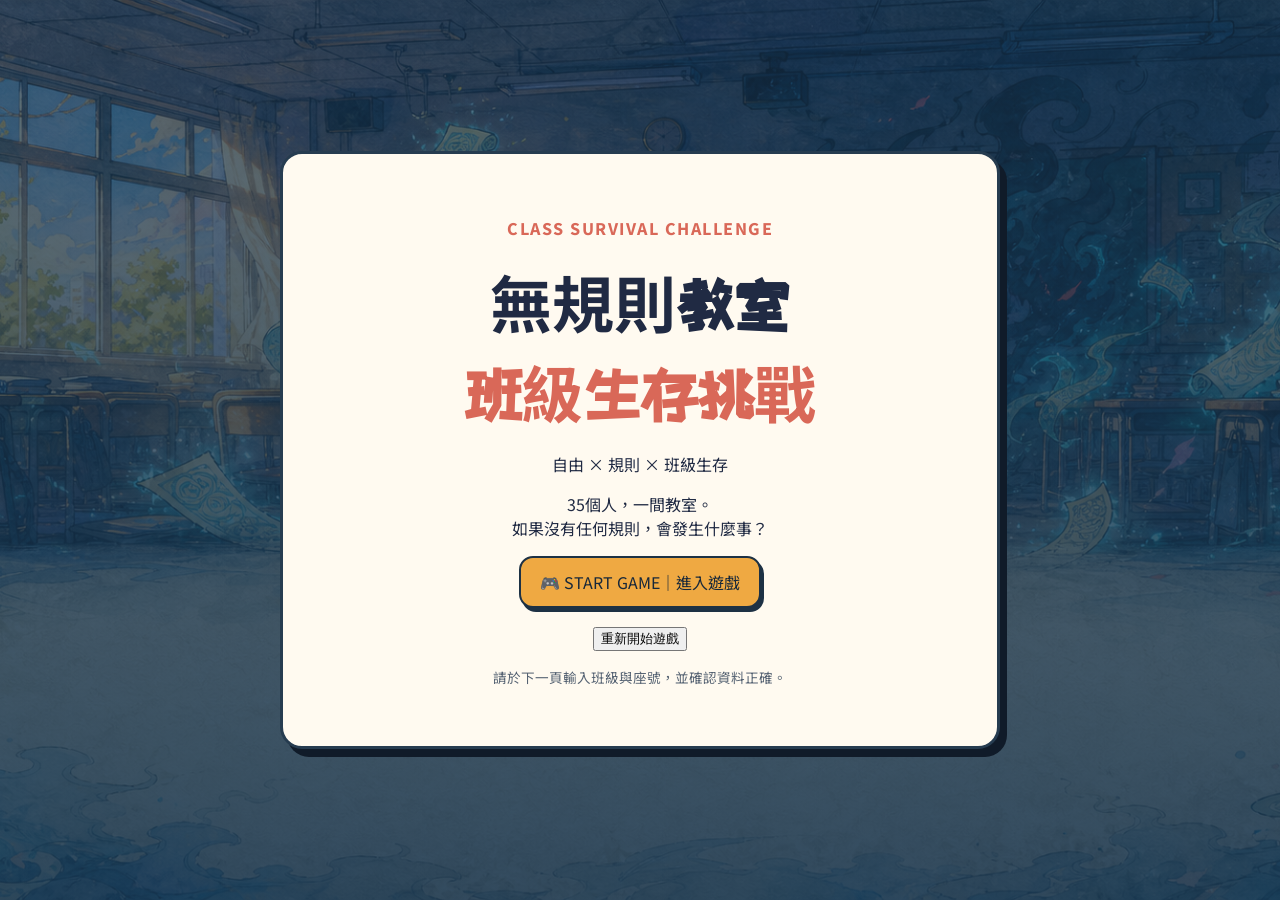
<file: index.html>
<!doctype html><html lang="zh-Hant"><head><meta charset="utf-8"><meta name="viewport" content="width=device-width,initial-scale=1"><title>無規則教室：班級生存挑戰</title><link rel="stylesheet" href="css/rpg.css?v=20260815-l3progress2"></head><body class="landing"><main class="landing-card"><p class="eyebrow">CLASS SURVIVAL CHALLENGE</p><h1>無規則教室<br><em>班級生存挑戰</em></h1><p>自由 × 規則 × 班級生存</p><p>35個人，一間教室。<br>如果沒有任何規則，會發生什麼事？</p><a class="primary" href="student.html?build=20260825-l4-flow16">🎮 START GAME｜進入遊戲</a><p><button id="reset-demo" class="secondary">重新開始遊戲</button></p><p class="small">請於下一頁輸入班級與座號，並確認資料正確。</p></main><script>document.querySelector('#reset-demo').onclick=()=>{if(confirm('確定要重新開始遊戲嗎？目前的遊戲進度將會清除。')){localStorage.removeItem('nrc-id');localStorage.removeItem('no-rule-classroom-demo');alert('遊戲進度已清除，重新進入遊戲即可從頭開始。')}}</script></body></html>
</file>
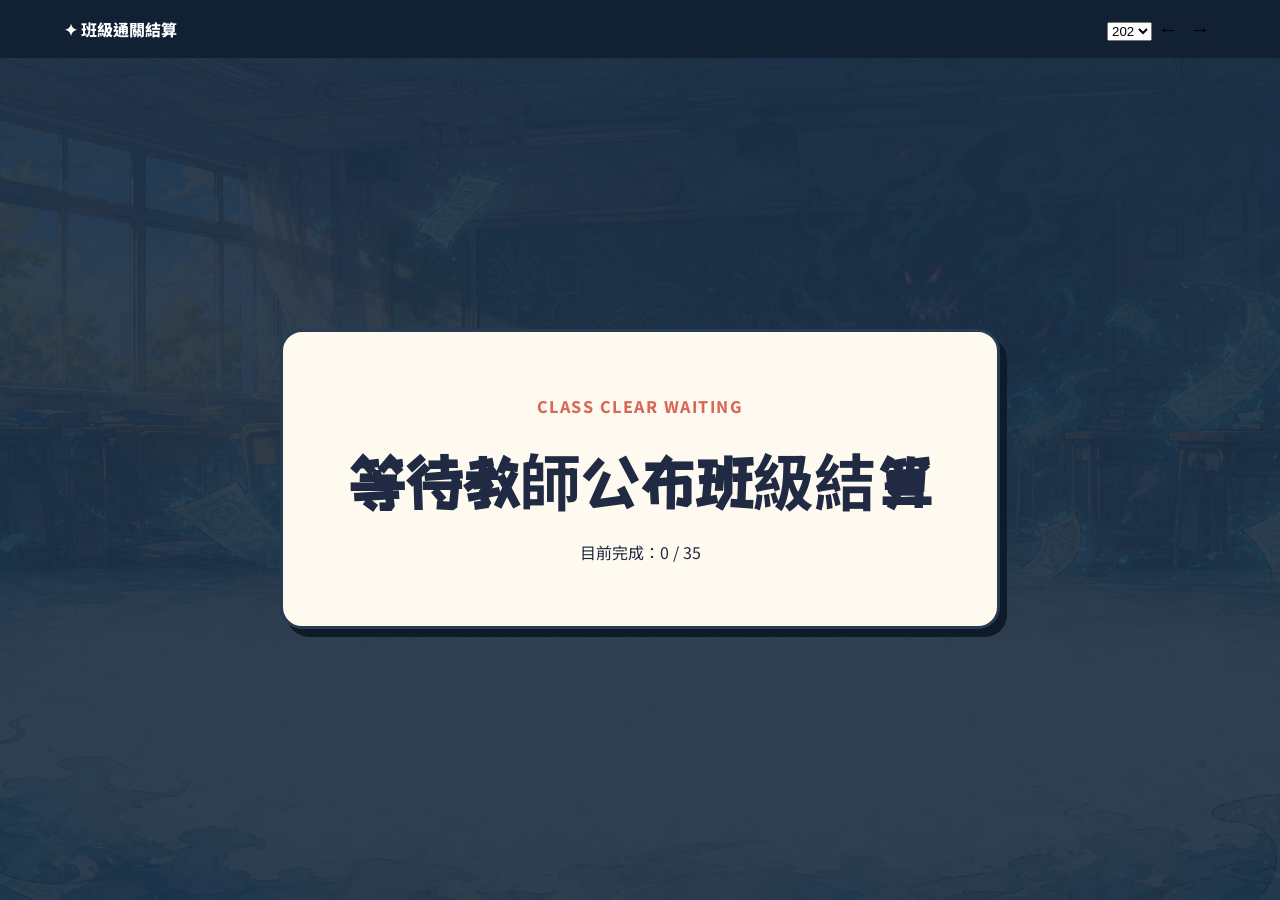
<file: projection.html>
<!doctype html><html lang="zh-Hant"><head><meta charset="utf-8"><meta name="viewport" content="width=device-width,initial-scale=1"><title>無規則教室｜班級通關結算</title><link rel="stylesheet" href="css/rpg.css"><link rel="stylesheet" href="css/projection.css"></head><body><header><a href="index.html">✦ 班級通關結算</a><div><select id="class"></select><button id="prev">←</button><button id="next">→</button></div></header><main id="projection"></main><script src="js/config.js"></script><script src="js/api.js"></script><script src="js/ending-scoring.js"></script><script src="js/projection.js"></script></body></html>
</file>
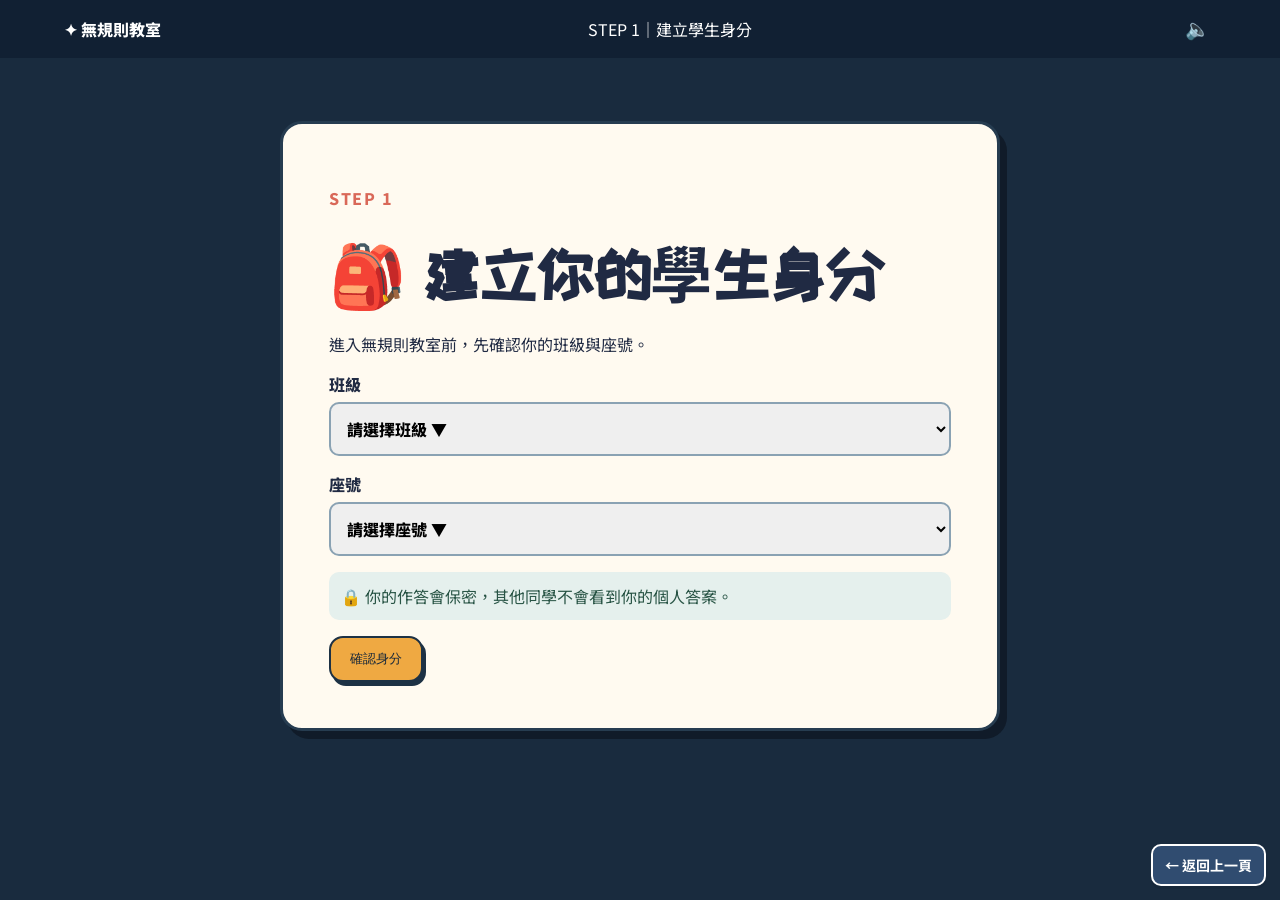
<file: student.html>
<!doctype html><html lang="zh-Hant"><head><meta charset="utf-8"><meta name="viewport" content="width=device-width,initial-scale=1"><title>無規則教室</title><link rel="stylesheet" href="css/rpg.css?v=20260822-mobile1"><link rel="stylesheet" href="css/vertical-slice.css?v=20260822-mobile1"><link rel="stylesheet" href="css/tweaks.css?v=20260825-l3-boss-cinematic9"><link rel="stylesheet" href="css/level4.css?v=20260826-final-fixes1"><link rel="stylesheet" href="css/final-boss.css?v=20260826-final-fixes1"><link rel="stylesheet" href="css/mobile-responsive.css?v=20260827-mobile7"></head><body><header><a href="index.html">✦ 無規則教室</a><span id="stage-label">登入中</span><button id="sound" aria-label="切換音效">🔈</button></header><main id="app"></main><script src="js/config.js?v=20260821-fragments1"></script><script src="js/api.js?v=20260821-fragments1"></script><script src="js/game-data.js?v=20260825-level1-tip1"></script><script src="js/character-profiles.js?v=20260821-fragments1"></script><script src="js/ending-scoring.js?v=20260821-fragments1"></script><script src="js/student.js?v=20260826-review-fix2"></script><script src="js/level4.js?v=20260827-touch-explore2"></script><script src="js/final-boss.js?v=20260826-review-fix1"></script></body></html>
</file>
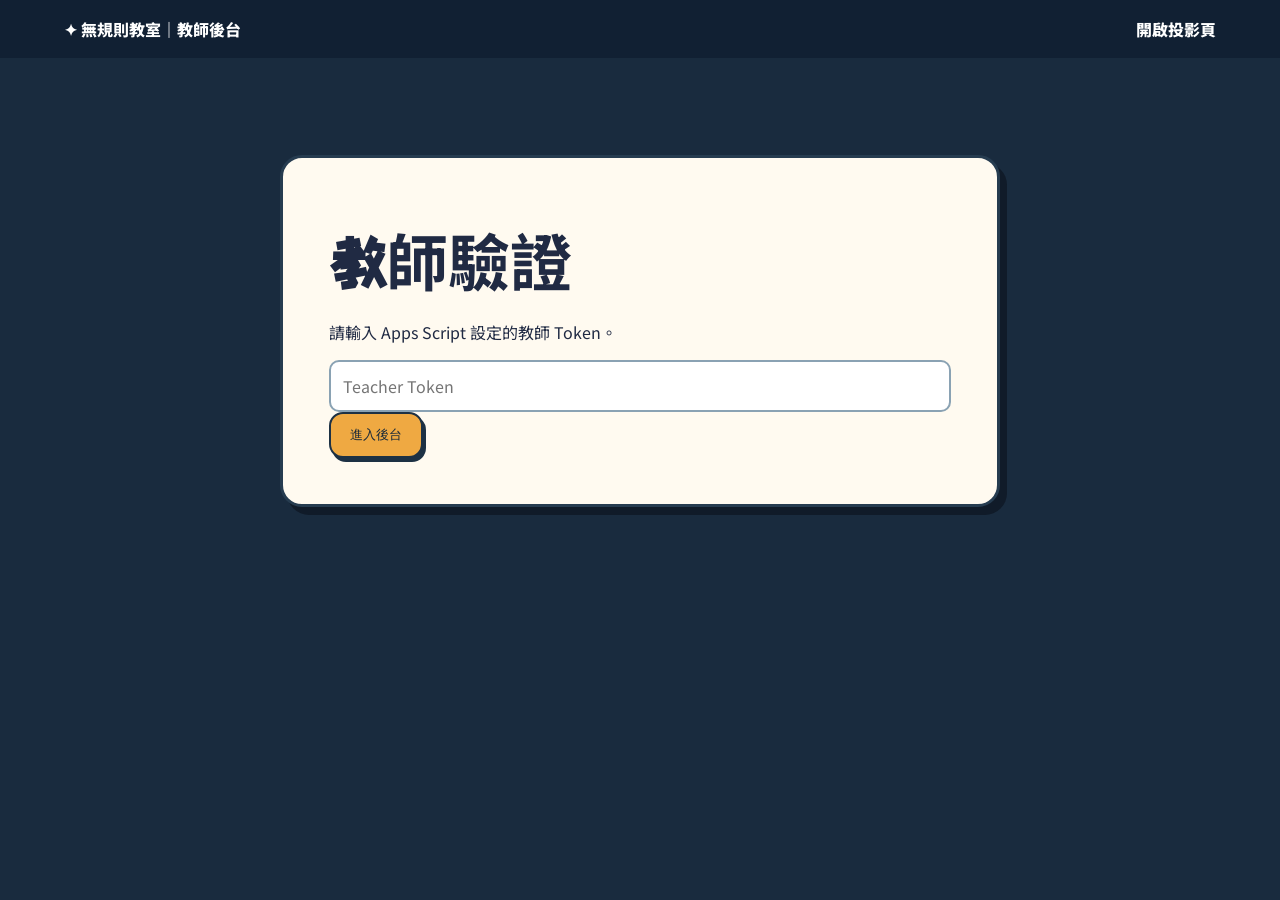
<file: teacher.html>
<!doctype html><html lang="zh-Hant"><head><meta charset="utf-8"><meta name="viewport" content="width=device-width,initial-scale=1"><title>無規則教室｜教師後台</title><link rel="stylesheet" href="css/rpg.css"><link rel="stylesheet" href="css/teacher.css"></head><body><header><a href="index.html">✦ 無規則教室｜教師後台</a><a href="projection.html">開啟投影頁</a></header><main class="teacher-wrap"><section id="login" class="paper login"><h1>教師驗證</h1><p>請輸入 Apps Script 設定的教師 Token。</p><input id="token" type="password" placeholder="Teacher Token"><button id="loginBtn" class="primary">進入後台</button></section><section id="dashboard" hidden><div class="toolbar"><label>班級<select id="classSelect"></select></label><button id="refresh" class="primary">更新資料</button></div><div id="metrics" class="metrics"></div><section class="paper wide"><h2>學生闖關進度</h2><div id="progress"></div><p><b>尚未登入座號：</b><span id="missing"></span></p></section><section class="paper wide"><h2>匿名統計</h2><div id="stats"></div></section><section class="paper wide"><h2>匿名留言（僅教師可見）</h2><div id="comments"></div></section><section class="paper wide"><h2>正式班規</h2><label>📱 手機<textarea id="phone"></textarea></label><label>😴 午休<textarea id="lunch"></textarea></label><label>🗑️ 公共環境<textarea id="environment"></textarea></label><label>📚 上課準備<textarea id="ready"></textarea></label><label>其他班級規範<textarea id="other"></textarea></label><button id="saveRules" class="primary">儲存班規草案</button><button id="publish" class="primary">公布正式班規</button></section><section class="paper wide danger"><h2>測試資料管理</h2><p>清空後無法復原，且會刪除這個班級全部學生資料。</p><button id="reset" class="primary">重設指定班級資料</button></section></section></main><script src="js/config.js"></script><script src="js/api.js"></script><script src="js/game-data.js"></script><script src="js/teacher.js"></script></body></html>
</file>
<file: css/rpg.css>
@import url('https://fonts.googleapis.com/css2?family=Noto+Sans+TC:wght@400;600;800&family=ZCOOL+KuaiLe&display=swap');:root{--ink:#202a43;--paper:#fffaf0;--blue:#426889;--gold:#efa942;--coral:#d96858}*{box-sizing:border-box}body{margin:0;color:var(--ink);font-family:'Noto Sans TC',sans-serif;background:#192b3e}header{height:58px;background:#112033;color:white;display:flex;align-items:center;justify-content:space-between;padding:0 5vw;position:sticky;top:0;z-index:9}header a{color:white;text-decoration:none;font-weight:800}header button{background:none;border:0;font-size:20px}.landing{min-height:100vh;background:linear-gradient(#173550aa,#173550dd),url('../assets/classroom-battle.png') center/cover;display:grid;place-items:center;padding:20px}.landing-card,.paper{background:var(--paper);border:3px solid #263c50;border-radius:22px;box-shadow:7px 8px 0 #101b29;padding:clamp(22px,5vw,46px);max-width:720px;width:min(94vw,720px)}.landing-card{text-align:center}.landing h1,.paper h1{font-family:'ZCOOL KuaiLe','Noto Sans TC',sans-serif;font-size:clamp(35px,8vw,62px);margin:10px 0}.landing em{color:var(--coral);font-style:normal}.eyebrow{color:var(--coral);letter-spacing:1.5px;font-weight:800}.primary{display:inline-block;background:var(--gold);border:2px solid #1d3144;border-radius:14px;box-shadow:3px 4px 0 #1d3144;color:#17283a;padding:12px 19px;font:800 16px inherit;cursor:pointer;text-decoration:none}.small,.note{font-size:.85rem;color:#556272}.login{margin:8vh auto}.login label{display:block;font-weight:800;margin:16px 0}.login input,.login select,textarea{display:block;width:100%;padding:12px;margin-top:6px;border:2px solid #8aa2b3;border-radius:10px;font:inherit}.avatar img{width:100%;height:160px;object-fit:cover;object-position:center 35%;border-radius:14px;border:2px solid #426889}.avatar-grid,.options,.skill-grid{display:grid;grid-template-columns:repeat(2,1fr);gap:10px;margin:17px 0}.choice{background:#fff;border:2px solid #9eb4bd;border-radius:12px;padding:13px;text-align:left;color:var(--ink);font:600 15px inherit;cursor:pointer}.choice b{margin-right:8px;color:#cf6952}.choice:hover,.choice.picked{border-color:var(--coral);background:#fff0de;transform:translateY(-1px)}.hidden{display:none!important}.game-scene{min-height:calc(100vh - 58px);position:relative;display:grid;place-items:end center;padding:18px;overflow:hidden}.scene-img,.boss-scene>img{position:absolute;inset:0;width:100%;height:100%;object-fit:cover;opacity:.7}.dialogue,.boss-card{position:relative;background:#fffaf0f2;border:3px solid var(--ink);border-radius:19px;padding:18px;max-width:820px;width:min(100%,820px);box-shadow:5px 6px 0 #142133;max-height:80vh;overflow:auto}.story p{border-left:4px solid var(--gold);padding-left:10px;margin:8px 0;white-space:pre-line}.dialogue h2{font-size:1.1rem}.hud{position:absolute;z-index:2;top:16px;left:16px;background:#15273ad9;color:white;border-radius:12px;padding:10px;width:205px;font-size:.8rem}.hud div{margin:6px 0}.hud i,.hp i{display:inline-block;height:7px;border-radius:10px;background:#73d6ad;width:55%;vertical-align:middle}.hud small{display:block;margin-top:8px;color:#ffd87e}.feedback{white-space:pre-line;background:#e7f2eb;border:2px solid #73a891;padding:15px;border-radius:12px;margin:15px 0}.boss-scene{place-items:center}.boss-card{text-align:center}.attack{font-size:1.35rem;font-weight:800;color:#8d3041}.hp{height:17px;background:#362634;border:2px solid white;border-radius:12px}.hp i{display:block;height:100%;background:#eb5c5c}.skill-grid{grid-template-columns:repeat(3,1fr)}.skill{text-align:center}.victory,.ending{margin:7vh auto;text-align:center}.ending blockquote{background:#e5edf1;border-radius:12px;padding:15px;margin:20px 0}.radar{font-weight:800;color:#284b67}@media(max-width:600px){.hud{position:relative;top:auto;left:auto;align-self:start;width:100%;margin-bottom:10px}.game-scene{display:block;padding:12px}.dialogue{margin-top:8px;max-height:none}.skill-grid{grid-template-columns:1fr 1fr}.avatar-grid{grid-template-columns:repeat(4,1fr)}.avatar-choice{padding:10px 2px;text-align:center}.scene-img{position:fixed;opacity:.35}}
</file>
<file: css/projection.css>
#projection{min-height:calc(100vh - 58px);display:grid;place-items:center;padding:28px;background:linear-gradient(#1c3046e8,#1c3046e8),url('../assets/classroom-battle.png') center/cover}.projection-card{max-width:1100px;font-size:clamp(16px,2vw,24px)}.projection-card h1{font-size:clamp(34px,5vw,64px)}.barline{display:grid;grid-template-columns:minmax(130px,2fr) 4fr minmax(100px,1fr);gap:12px;align-items:center;margin:15px 0}.barline i{height:20px;background:linear-gradient(90deg,#efb64f,#dd685b);border-radius:30px}.projection-card blockquote{background:#e6f1ee;padding:14px;border-radius:12px;margin:12px 0}
</file>
<file: css/vertical-slice.css>
.privacy{padding:12px;border-radius:10px;background:#e5f0ed;color:#285445}.secondary{margin:10px;padding:10px;border:0;background:none;color:#365a77;font:inherit}.avatar-grid{display:grid;grid-template-columns:repeat(4,1fr);gap:12px}.avatar-card{padding:0;overflow:hidden;text-align:center}.avatar-card i,.avatar-sprite{display:block;background-image:url('../assets/avatars-grid.png');background-size:400% 200%;background-repeat:no-repeat}.avatar-card i{height:150px}.avatar-card span{display:block;padding:8px}.confirm-avatar{height:280px;width:220px;margin:auto}.welcome-avatar{height:180px;width:140px;margin:auto}.wave{animation:wave .7s ease-in-out 2}.hub-map{position:relative;min-height:calc(100vh - 58px);overflow:hidden;background:#1b3046}.hub-map>img{position:absolute;inset:0;width:100%;height:100%;object-fit:cover}.board-title{position:absolute;z-index:3;top:6%;left:50%;transform:translateX(-50%);color:#e8f4dd;font:bold 23px 'Noto Sans TC';text-shadow:2px 2px #1c3528}.hub-message{position:absolute;z-index:6;left:50%;top:14px;transform:translateX(-50%);color:#fff;text-align:center;text-shadow:1px 2px 2px #142638}.hub-message b,.hub-message span{display:block}.hotspot{position:absolute;z-index:7;border:2px solid #fff;border-radius:10px;background:#193047ed;color:#fff;padding:8px;box-shadow:0 0 0 2px #2a4f65,0 0 16px #ffd365;font:700 14px 'Noto Sans TC';cursor:pointer}.hotspot b,.hotspot span{display:block}.hotspot span{font-size:11px;color:#ffe289}.phone{left:2%;top:30%;animation:pulse 1.1s infinite}.lunch{left:59%;bottom:19%}.seat{left:25%;bottom:37%}.trash{right:1%;top:44%}.side{left:43%;top:12%}.locked{filter:grayscale(1);opacity:.78;box-shadow:none;cursor:not-allowed}.cleared{background:#28694d;animation:none}.new{animation:pulse 1.1s infinite}.rpg-hud{position:absolute;z-index:8;left:14px;top:14px;width:250px;background:#102235df;border:2px solid #b9d2d1;color:#fff;padding:10px;border-radius:12px;font-size:.76rem}.hud-player{display:flex;align-items:center;gap:7px;margin-bottom:8px}.hud-avatar{width:48px;height:58px}.meter{display:grid;grid-template-columns:90px 25px 1fr auto;gap:4px;align-items:center;margin:5px 0}.meter i{height:7px;background:#75d9ad;border-radius:8px}.meter em{color:#ffe184;font-style:normal;font-weight:800}.rpg-hud small{display:block;margin-top:5px;color:#d6e8ec}.rpg-hud hr{border-color:#6f8c9b}.game-scene .rpg-hud{top:12px}.scene-avatar{position:absolute;z-index:5;width:96px;height:130px;background-image:url('../assets/avatars-grid.png');background-size:400% 200%;background-repeat:no-repeat;filter:drop-shadow(3px 5px 2px #182837);left:7%;bottom:15%}.game-scene .scene-avatar{z-index:4}@keyframes pulse{50%{transform:scale(1.06);box-shadow:0 0 26px #ffe46f}}@keyframes wave{50%{transform:rotate(-6deg) translateY(-7px)}}@media(max-width:650px){.avatar-grid{grid-template-columns:repeat(2,1fr)}.avatar-card i{height:172px}.rpg-hud{position:relative;left:auto;top:auto;width:100%;margin:5px}.hub-map{padding-top:4px}.hub-message{font-size:.76rem;top:7px;width:90%}.board-title{font-size:16px}.scene-avatar{width:80px;height:108px;left:4%;bottom:12%}.hotspot{font-size:11px;padding:5px}.hotspot span{font-size:9px}.phone{left:1%;top:30%}.lunch{left:57%;bottom:20%}.seat{left:18%;bottom:36%}.trash{right:1%;top:44%}.side{left:37%;top:12%}}
</file>
<file: css/tweaks.css>
.game-scene .scene-status{display:block;position:absolute;z-index:6;top:8px;left:8px;width:190px}.game-scene .scene-status .rpg-hud{position:relative;left:auto;top:auto;width:100%;padding:7px;font-size:.67rem}.game-scene .scene-status .hud-avatar{display:none}.game-scene .scene-status .meter{grid-template-columns:71px 20px 1fr auto;margin:3px 0}.game-scene .scene-status hr,.game-scene .scene-status small{display:none}.intro-zone{left:39%;bottom:7%;background:#315077;animation:pulse 1.1s infinite}.outside-scene{position:relative;min-height:calc(100vh - 58px);overflow:hidden;background:#1b3046}.outside-scene>img{position:absolute;inset:0;width:100%;height:100%;object-fit:cover}.outside-avatar{position:absolute;z-index:3;width:auto;height:78%;aspect-ratio:3/4;left:23%;bottom:-2%;border:0;background-color:transparent;background-image:url('../assets/avatars-grid-transparent.png');filter:drop-shadow(3px 5px 2px #182837)}.outside-copy{position:absolute;z-index:4;left:7%;bottom:8%;padding:9px 13px;border-radius:11px;background:#102235d9;color:#fff;text-shadow:1px 1px #182837}.outside-copy b,.outside-copy span{display:block}.door-entry{position:absolute;z-index:5;left:58%;top:39%;transform:translateX(-50%);border:2px solid #fff7d0;border-radius:12px;padding:10px 15px;background:#334f74ed;color:#fff;font:700 15px 'Noto Sans TC';box-shadow:0 0 0 2px #273d57,0 0 20px #ffe36e;cursor:pointer;animation:pulse 1.1s infinite}.door-entry b,.door-entry span{display:block}.door-entry span{font-size:11px;color:#fff0aa}@media(max-width:650px){.game-scene .scene-status{position:relative;top:auto;left:auto;width:calc(100% - 16px);margin:8px}.game-scene .scene-status .rpg-hud{width:100%}.intro-zone{left:33%;bottom:8%}.outside-avatar{width:96px;height:128px;left:18%;bottom:9%}.outside-copy{left:4%;bottom:5%;font-size:.82rem}.door-entry{left:62%;top:41%;font-size:13px;padding:8px 10px}}
/* 同一張地圖以固定比例呈現；背景與熱區共用座標，避免電腦或手機拉伸後錯位。 */
html,body{max-width:100%;overflow-x:hidden}.hub-map,.outside-scene{width:min(100%,calc((100dvh - 58px)*1.77778));min-height:0;height:auto;aspect-ratio:16/9;margin:0 auto}.hub-map>img,.outside-scene>img{object-fit:fill}.hotspot,.door-entry{touch-action:manipulation}@media(max-width:650px){.hub-map,.outside-scene{width:100%;aspect-ratio:16/9}.hub-map>img,.outside-scene>img{object-fit:fill}.hotspot{min-height:34px;line-height:1.15}.hotspot b{white-space:nowrap}.hub-message{max-width:88%;white-space:nowrap;overflow:hidden;text-overflow:ellipsis}.outside-copy{max-width:46%}}
/* 讓標題、開場提示與黑板關卡各自避開講台老師。 */
.board-title{top:2%;left:2%;transform:none;font-size:clamp(13px,1.5vw,23px);text-align:left}.hub-message{top:8%;left:2%;transform:none;text-align:left;font-size:clamp(10px,1vw,15px)}.side{left:27%;top:12%;bottom:auto}@media(max-width:650px){.board-title{top:2%;left:2%;font-size:10px}.hub-message{top:8%;left:2%;max-width:31%;font-size:8px;white-space:normal;overflow:visible}.side{left:25%;top:12%}}
/* 關卡內不顯示大型角色立繪，讓題目與選項保持完整可讀。 */
.game-scene>.scene-avatar{display:none}
/* 關卡 HUD：角色身分獨立於右上，五項能力值排列為兩列，不壓住題目。 */
.game-scene{padding-top:112px}.game-scene>.rpg-hud{position:absolute;z-index:6;top:8px;left:12px;right:12px;width:auto;margin:0;display:grid;grid-template-columns:repeat(3,minmax(0,1fr));gap:5px 8px;padding:8px 10px}.game-scene>.rpg-hud>b{grid-column:1/-1;font-size:.78rem}.game-scene>.rpg-hud .hud-player{position:absolute;right:9px;top:6px;margin:0;font-size:.66rem}.game-scene>.rpg-hud .hud-avatar{width:34px;height:40px}.game-scene>.rpg-hud .meter{grid-template-columns:minmax(0,1fr) 21px minmax(18px,1fr) auto;gap:3px;margin:0;font-size:.66rem;min-width:0}.game-scene>.rpg-hud .meter span{white-space:nowrap;overflow:hidden;text-overflow:ellipsis}.game-scene>.rpg-hud .meter i{height:6px}.impact-result{display:grid;grid-template-columns:repeat(3,minmax(0,1fr));gap:7px;margin-top:12px;padding:10px;border-radius:9px;background:#fff8dc;border:1px dashed #b68235}.impact-result>b{grid-column:1/-1}.impact-result span{font-size:.86rem}.impact-result .up{color:#167247}.impact-result .down{color:#b64038}.impact-result.neutral{display:block}.impact-result.neutral span{display:block;margin-top:4px}@media(max-width:650px){.game-scene{padding-top:12px}.game-scene>.rpg-hud{position:relative;top:auto;left:auto;right:auto;width:calc(100% - 10px);margin:5px;grid-template-columns:repeat(3,minmax(0,1fr));font-size:.65rem}.game-scene>.rpg-hud .meter{font-size:.57rem;grid-template-columns:minmax(0,1fr) 17px minmax(12px,1fr) auto}.game-scene>.rpg-hud .hud-player{font-size:.56rem}.game-scene>.rpg-hud .hud-avatar{width:28px;height:33px}.impact-result{grid-template-columns:repeat(2,minmax(0,1fr))}.impact-result span{font-size:.78rem}}
.game-scene{padding-top:138px}.game-scene>.rpg-hud .hud-player{top:-43px;right:4px;padding:3px 7px;border-radius:9px;background:#102235df;border:1px solid #b9d2d1}.game-scene>.rpg-hud .hud-avatar{width:30px;height:36px}.phone-simulation{position:relative;width:min(100%,calc((100dvh - 58px)*1.77778));min-height:0;aspect-ratio:16/9;margin:0 auto;overflow:hidden;background:#152b3b}.phone-simulation>img,.sim-shade{position:absolute;inset:0;width:100%;height:100%;object-fit:cover}.sim-shade{background:linear-gradient(90deg,#071927aa,#07192733 55%,#071927bb)}.sim-card{position:absolute;z-index:2;left:7%;top:50%;transform:translateY(-50%);width:min(46%,580px);padding:clamp(15px,2vw,30px);border:3px solid #f9efc9;border-radius:18px;background:#122638e8;color:#fff;box-shadow:7px 8px 0 #071420;font-size:clamp(13px,1.35vw,19px);line-height:1.7}.sim-card h1{margin:3px 0 10px;font-size:clamp(22px,3vw,42px);line-height:1.25}.sim-card p{margin:5px 0;white-space:normal}.sim-card.emergency{border-color:#ffce55;background:#8b2d2ae8;animation:sim-alert .7s infinite}.sim-dots{display:flex;gap:6px;margin:15px 0}.sim-dots i{width:8px;height:8px;border-radius:50%;background:#8292a0}.sim-dots i.active{background:#ffd659;transform:scale(1.3)}@keyframes sim-alert{50%{box-shadow:0 0 28px #ffcf55,7px 8px 0 #561717}}@media(max-width:650px){.game-scene{padding-top:48px}.game-scene>.rpg-hud .hud-player{top:-42px;right:0}.phone-simulation{width:100%;min-height:calc(100svh - 58px);aspect-ratio:auto}.phone-simulation>img{object-position:58% center}.sim-card{left:5%;right:5%;top:auto;bottom:5%;transform:none;width:auto;padding:15px;font-size:.9rem}.sim-card h1{font-size:1.5rem}.sim-dots{margin:10px 0}}
.sim-shade{background:linear-gradient(270deg,#071927aa,#07192733 55%,#07192722)}.sim-card{left:auto;right:5%;width:min(40%,540px)}@media(max-width:650px){.sim-card{left:5%;right:5%;width:auto}}
/* PROLOGUE 保留角色小頭像；正式關卡的 HUD 整組往下，避開固定標頭。 */
.game-scene .scene-status .hud-avatar{display:block;width:34px;height:40px}.game-scene>.rpg-hud{top:70px}.game-scene{padding-top:195px}@media(max-width:650px){.game-scene{padding-top:48px}.game-scene>.rpg-hud{top:auto}.game-scene .scene-status .hud-avatar{width:30px;height:35px}}
/* 時間推進與管理能量警示的專屬事件效果。 */
.time-flow{border-color:#8cd4e8;background:#123449ef}.time-flow h1{animation:time-pulse 1.1s steps(2,end) infinite;letter-spacing:.08em}.time-flow h1::after{content:'　⌛';display:inline-block;animation:clock-turn .8s steps(2,end) infinite}.energy-warning{left:5%;right:auto!important;border-color:#ff665b;background:#571f25ed;box-shadow:0 0 0 3px #ff8a6d,0 0 30px #ff3c3c}.energy-warning h1{color:#ffe3a2}@keyframes time-pulse{50%{opacity:.45;transform:translateX(5px)}}@keyframes clock-turn{50%{transform:rotate(18deg)}}@media(max-width:650px){.energy-warning{left:5%;right:5%!important}}
.monster-warning{left:3%;right:auto!important;width:min(60%,860px);max-height:92%;overflow:auto;padding:clamp(13px,1.35vw,20px);border-color:#b890ff;background:#282050ec;box-shadow:0 0 0 3px #d5a9ff,0 0 30px #8053e6}.monster-warning h1{margin:0 0 7px;padding-bottom:8px;border-bottom:1px solid #b99ad65c;color:#f0dcff;font-size:clamp(25px,2.8vw,40px);white-space:nowrap}.monster-dialogue-list{display:grid;grid-template-columns:1fr;gap:5px}.monster-line,.monster-voice{display:flex;align-items:center;gap:8px;min-width:0;padding:5px 8px;border:1px solid #8f75c8;border-radius:11px;background:#171532b8;line-height:1.32}.monster-line b{color:#ffe28a}.monster-portrait{flex:0 0 36px;width:36px;height:36px;overflow:hidden;border:2px solid #e8d8ff;border-radius:50%;background:#efe9dd}.monster-portrait .avatar-sprite{width:36px;height:48px;transform:scale(1.65);transform-origin:50% 8%}.monster-narration{padding:2px 7px;color:#d8d0e8;font-size:.88em;font-style:italic}.monster-voice{border-color:#b98cff;background:#392263;color:#fff0ff;font-weight:800}.monster-thumb{flex:0 0 38px;width:38px;height:38px;border:2px solid #c7a3ff;border-radius:50%;background:url('../assets/phone-temptation-monster.png') 76% 59%/760% auto no-repeat;box-shadow:0 0 10px #9b63ff}.monster-info{display:grid;grid-template-columns:70px 1fr;align-items:center;gap:10px;margin-top:3px;padding:8px 12px 8px 7px;border:2px solid #cda7ff;border-radius:13px;background:linear-gradient(135deg,#17122fd9,#503072e8);box-shadow:inset 0 0 14px #8d57ca,0 0 13px #8a5bdb}.monster-card-art{width:74px;height:74px;margin-left:-5px}.monster-info span{display:grid;grid-template-columns:max-content 1fr;gap:2px 7px;align-items:center;line-height:1.35}.monster-info b{grid-column:1/-1;color:#dfb6ff;font-size:1.35em;text-shadow:0 0 9px #b56cff}.monster-info em{color:#ffd65c;font-style:normal;font-weight:900}.monster-warning .sim-dots{margin:8px 0}.monster-warning .primary{padding:9px 15px}@media(max-width:650px){.monster-warning{left:5%;right:5%!important;max-height:none;overflow:visible;padding:14px}.monster-warning h1{font-size:1.45rem;white-space:normal}.monster-line,.monster-voice{font-size:.86rem}.monster-portrait{flex-basis:34px;width:34px;height:34px}.monster-portrait .avatar-sprite{width:34px;height:45px}.monster-info{grid-template-columns:44px 1fr;padding:7px 9px}.monster-card-art{width:44px;height:44px;margin-left:0}.monster-info span{grid-template-columns:1fr}.monster-info b{font-size:1.05em}}
.time-flow h1{font-size:0;line-height:1.15;animation:none;text-align:center}.time-flow h1::before{content:'09:11\A 🕰️\A 09:12\A 🕰️';display:block;white-space:pre;font-size:clamp(17px,1.65vw,25px);line-height:1.15;animation:time-pulse 1.1s steps(2,end) infinite}.time-flow h1::after{content:'09:17';display:block;margin-top:3px;color:#ffe26a;font-size:clamp(28px,3.2vw,48px);line-height:1;animation:time-pulse .65s steps(2,end) infinite}#test-back{position:fixed;z-index:99;right:14px;bottom:14px;padding:9px 12px;border:2px solid #fff;border-radius:10px;background:#334f74eF;color:#fff;font:700 14px 'Noto Sans TC',sans-serif;box-shadow:0 3px 0 #17283a;cursor:pointer}#test-back:hover{background:#456d99}@media(max-width:650px){#test-back{right:8px;bottom:8px;font-size:12px;padding:7px 9px}.time-flow h1::before{font-size:16px}.time-flow h1::after{font-size:30px}}
/* LEVEL 2｜午休自由之戰 */
.l2-scene{position:relative;width:min(100%,calc((100dvh - 58px)*1.77778));min-height:0;aspect-ratio:16/9;margin:0 auto;overflow:hidden;background:#132737}.l2-scene>img{position:absolute;inset:0;width:100%;height:100%;object-fit:cover;filter:brightness(.72) saturate(.8)}.l2-status{position:absolute;z-index:3;top:68px;right:3%;display:flex;flex-wrap:wrap;justify-content:flex-end;gap:5px;max-width:62%;color:#fff;font-size:clamp(10px,1vw,14px)}.l2-status>span{padding:4px 7px;border:1px solid #b9d2d1;border-radius:8px;background:#102235df}.l2-status .l2-player{display:flex;align-items:center;gap:4px}.l2-player .avatar-sprite{width:25px;height:30px}.l2-panel{position:absolute;z-index:2;left:5%;bottom:6%;width:min(52%,680px);max-height:72%;overflow:auto;padding:clamp(15px,2vw,28px);border:3px solid #f6ecc8;border-radius:18px;background:#102438ed;color:#fff;box-shadow:7px 8px 0 #081421}.l2-panel h1{margin:2px 0 9px;font-size:clamp(23px,3vw,40px);line-height:1.2}.l2-panel h2{font-size:clamp(16px,1.4vw,22px);margin:15px 0 8px}.l2-copy p{margin:5px 0;line-height:1.6}.l2-panel .options{grid-template-columns:1fr;margin:10px 0}.l2-panel .choice{background:#fffdf5;color:#202a43}.l2-impact,.skill-preview{margin:12px 0;padding:9px 11px;border-radius:9px;background:#fff7d7;color:#403018;font-weight:700}.l2-panel .primary{margin-top:8px}@media(max-width:650px){.l2-scene{width:100%;min-height:calc(100svh - 58px);aspect-ratio:auto}.l2-scene>img{object-position:center;filter:brightness(.55)}.l2-status{top:8px;left:3%;right:3%;max-width:none;justify-content:flex-start;font-size:9px}.l2-status>span{padding:3px 5px}.l2-player .avatar-sprite{width:22px;height:26px}.l2-panel{left:4%;right:4%;bottom:4%;width:auto;max-height:72%;padding:15px}.l2-panel h1{font-size:1.55rem}.l2-panel h2{font-size:1rem}.l2-panel .choice{font-size:.87rem;padding:10px}}
.l2-status{top:70px;left:12px;right:12px;max-width:none;justify-content:center}.l2-status .l2-player{position:absolute;right:0;top:-43px;padding:3px 7px;border:1px solid #b9d2d1;border-radius:8px;background:#102235df}.l2-panel{left:50%;bottom:5%;transform:translateX(-50%);width:min(92%,820px);max-height:64%;padding:clamp(15px,2vw,25px)}.l2-panel .impact-result{margin:12px 0}.l2-panel .impact-result span{font-size:1rem}@media(max-width:650px){.l2-status{top:53px;left:5px;right:5px;font-size:8px;gap:3px}.l2-status .l2-player{top:-42px;right:0}.l2-panel{left:3%;right:3%;bottom:3%;transform:none;width:auto;max-height:67%;padding:14px}.l2-panel .impact-result{grid-template-columns:repeat(2,minmax(0,1fr))}.l2-panel .impact-result span{font-size:.78rem}}
/* LEVEL 2 採用 LEVEL 1 的 HUD 與下方大對話框配置。 */
.l2-status{top:88px;left:16px;right:16px;display:grid;grid-template-columns:repeat(3,minmax(0,1fr));justify-content:initial;gap:8px;padding:13px 16px;border:2px solid #b9d2d1;border-radius:14px;background:#102235e8;max-width:none;font-size:clamp(11px,1vw,15px)}.l2-status::before{content:'🏫 CLASS STATUS';grid-column:1/-1;font-weight:800;font-size:1.05em}.l2-status>span{border:0;background:none;padding:0;display:grid;grid-template-columns:auto 1fr;gap:6px;align-items:center}.l2-status>span:not(.l2-player)::after{content:'';height:8px;border-radius:8px;background:#75d9ad}.l2-status .l2-player{display:flex;position:absolute;right:0;top:-56px;grid-template-columns:none;padding:5px 9px;border:2px solid #b9d2d1;background:#102235ef}.l2-status .l2-player::after{display:none}.l2-panel{bottom:1.5%;width:min(96%,920px);max-height:59%;padding:clamp(20px,2.4vw,32px);border:3px solid #263c50;border-radius:22px;background:#fffaf0f7;color:#202a43;box-shadow:7px 8px 0 #101b29}.l2-panel .eyebrow{color:#d96858}.l2-panel .choice{border-color:#9eb4bd}.l2-panel .choice:hover{border-color:#d96858;background:#fff0de}.l2-panel .impact-result{background:#e7f2eb;border:2px solid #73a891;display:grid;grid-template-columns:repeat(3,minmax(0,1fr));gap:8px}.l2-panel .impact-result .up{color:#167247}.l2-panel .impact-result .down{color:#b64038}.l2-panel .skill-preview{background:#fff0de;color:#65362c}@media(max-width:650px){.l2-status{top:72px;left:8px;right:8px;grid-template-columns:repeat(2,minmax(0,1fr));gap:4px;padding:8px;font-size:9px}.l2-status .l2-player{top:-50px}.l2-status>span:not(.l2-player)::after{height:5px}.l2-panel{left:2%;right:2%;bottom:1%;width:auto;max-height:61%;padding:18px;background:#fffaf0fa}.l2-panel .impact-result{grid-template-columns:repeat(2,minmax(0,1fr))}}
.l2-panel{max-height:none;overflow:visible;min-height:0}.clarity-storyboard{display:grid;gap:9px;margin:10px 0}.clarity-frame{padding:10px 12px;border-left:5px solid #efa942;border-radius:8px;background:#fff3df;box-shadow:2px 2px 0 #e2c690}.clarity-frame b{display:block;margin-bottom:3px;color:#b55343}.clarity-frame p{margin:0;line-height:1.55}@media(max-width:650px){.l2-panel{max-height:none;overflow:visible}.clarity-frame{padding:8px 10px}}
.l2-scene{overflow:visible}
.l2-panel{top:225px;bottom:auto}@media(max-width:650px){.l2-panel{top:175px;bottom:auto}}
/* 學生端的卡片式畫面在桌機與手機都水平置中。 */
#app>.paper{margin:clamp(24px,7vh,72px) auto}#app>.character-page,#app>.character-confirm,#app>.welcome{margin-left:auto;margin-right:auto}
.sim-card.emergency .eyebrow{font-size:0}.sim-card.emergency .eyebrow::after{content:'來模擬看看';font-size:inherit}.sim-card.emergency h1{font-size:0}.sim-card.emergency h1::after{content:'模擬開始';font-size:clamp(22px,3vw,42px)}
.game-scene>.rpg-hud{left:50%;right:auto;width:min(900px,94%);transform:translateX(-50%)}@media(max-width:650px){.game-scene>.rpg-hud{left:auto;right:auto;width:calc(100% - 10px);transform:none}}
.l2-scene{width:100%;min-height:calc(100dvh - 58px);aspect-ratio:auto}.l2-scene>img{object-fit:cover}
/* 關卡背景固定滿版；內容過長時只在對話框內捲動，底圖不會跟著頁面移動。 */
.game-scene,.phone-simulation,.l2-scene,.outside-scene{height:calc(100dvh - 58px);min-height:calc(100dvh - 58px);overflow:hidden}.game-scene .dialogue{max-height:calc(100dvh - 220px);overflow:auto}.phone-simulation>img,.l2-scene>img{position:fixed;z-index:0;top:58px;left:0;width:100vw;height:calc(100dvh - 58px);object-fit:cover}.phone-simulation .sim-shade,.l2-scene .l2-status,.l2-scene .l2-panel{z-index:2}.phone-simulation .sim-card{z-index:3}.l2-panel{max-height:calc(100dvh - 240px);overflow:auto}
/* LEVEL 2 HUD 與 LEVEL 1 相同：集中在中間，數字、文字與綠棒彼此相鄰。 */
.l2-status{left:50%;right:auto;transform:translateX(-50%);width:min(900px,94%);grid-template-columns:repeat(3,minmax(0,1fr));gap:6px 12px;padding:10px 14px}.l2-status>span{grid-template-columns:max-content 28px minmax(42px,68px);gap:4px}.l2-status>span b{white-space:nowrap}.l2-status>span em{font-style:normal;font-weight:800;text-align:right}.l2-status>span:not(.l2-player)::after{grid-column:3;grid-row:1;height:7px}.l2-status .l2-player{right:4px}.fog-dialogue{margin:8px 0;padding:14px 16px;border:3px solid #526478;border-radius:14px;background:#f8fbfde8;box-shadow:4px 4px 0 #25384d;color:#1c2d42;font-size:clamp(16px,1.45vw,21px);line-height:1.65}.fog-dialogue b{display:block;margin-bottom:5px;color:#a14e45}.fog-dialogue p{margin:0}.fog-scene .l2-panel{border-color:#536579}.fog-scene .eyebrow{color:#6b5877}
@media(max-width:650px){.game-scene,.phone-simulation,.l2-scene,.outside-scene{height:calc(100dvh - 58px);min-height:calc(100dvh - 58px)}.game-scene .dialogue{max-height:calc(100dvh - 120px)}.phone-simulation>img,.l2-scene>img{top:58px;height:calc(100dvh - 58px)}.l2-status{top:72px;left:50%;width:calc(100% - 12px);grid-template-columns:repeat(2,minmax(0,1fr));gap:4px;padding:8px}.l2-status>span{grid-template-columns:max-content 22px minmax(30px,1fr);font-size:9px}.l2-status>span:not(.l2-player)::after{height:5px}.l2-panel{top:170px;bottom:auto;max-height:calc(100dvh - 182px);overflow:auto}.fog-dialogue{padding:10px 11px;font-size:.96rem}}
.monster-warning{left:2%;width:min(59%,850px)}.monster-dialogue-list{gap:8px}.monster-line,.monster-voice{border:0;border-radius:0;background:transparent;box-shadow:none;padding:2px 5px;color:#f8f4ff;line-height:1.45}.monster-line>span:last-child,.monster-voice>span{font-size:0}.monster-line>span:last-child::after,.monster-voice>span::after{font-size:clamp(16px,1.25vw,19px)}.monster-line:nth-child(1)>span:last-child::after{content:'「等一下，我這局還沒破完！」'}.monster-line:nth-child(3)>span:last-child::after{content:'「再一下啦！」'}.monster-line:nth-child(4)>span:last-child::after{content:'「這局快結束了！」'}.monster-line:nth-child(5)>span:last-child::after{content:'「等我一下！」'}.monster-voice>span::after{content:'「再玩一下又不會怎樣～～」';color:#f2ddff;font-weight:800}.monster-portrait{border:1px solid #d8c9e8;background:#efe9dd}.monster-narration{margin:2px 0 3px 47px;padding:0;color:#cfc7dc}.monster-voice .monster-thumb{border:1px solid #b89ad7;box-shadow:none}.monster-info{grid-template-columns:86px 1fr;min-height:74px;margin-top:9px;padding:8px 15px 8px 9px;overflow:visible}.monster-card-art{width:92px;height:92px;margin:-13px 0 -13px -8px;border:0;border-radius:38%;box-shadow:0 0 12px #9b63ff}.monster-info b{font-size:1.45em}@media(max-width:650px){.monster-warning{left:5%;width:auto}.monster-dialogue-list{gap:7px}.monster-line>span:last-child::after,.monster-voice>span::after{font-size:.92rem}.monster-narration{margin-left:41px}.monster-info{grid-template-columns:52px 1fr;min-height:58px;padding:7px 9px}.monster-card-art{width:58px;height:58px;margin:-7px 0 -7px -5px}.monster-info b{font-size:1.08em}}
.compromise-proposal{line-height:1.9}.compromise-proposal strong{display:inline-block;white-space:nowrap;margin:.08em .05em;padding:0 .28em;border-radius:.32em;background:#ffd65c24;box-shadow:inset 0 -.42em #ffd65c1f;color:#ffe176;font-weight:900}
/* LEVEL 3｜黃金座位爭奪戰 */
.l3-scene>img{filter:brightness(.78) saturate(.88)}.l3-panel{border-color:#5d466d}.l3-panel h1{color:#342542}.npc-lines{display:grid;gap:7px;margin:10px 0}.npc-lines p{margin:0;padding:8px 11px;border-radius:12px;background:#fff3df;border-left:5px solid #e3a23e}.proposal-scroll,.analysis-card{margin:12px 0;padding:15px;border:3px solid #b88742;border-radius:13px;background:#fff5cc;color:#473519;box-shadow:3px 3px 0 #886a36;line-height:1.7}.proposal-scroll b{display:block;margin-top:7px;font-size:1.06em}.vote-box{display:grid;gap:8px;padding:16px;border:3px solid #6a5880;border-radius:16px;background:#eee8fa;text-align:center}.vote-box strong{font-size:clamp(17px,2vw,28px)}.vote-box em{font-style:normal;font-size:clamp(34px,5vw,65px);font-weight:800;color:#74438f}.vote-box span{font-weight:800;color:#27744f}.rank-play{margin:12px 0;padding:12px;border-radius:14px;background:#fff4dc}.rank-play p{margin:7px 0}.purpose-compare{display:grid;grid-template-columns:1fr auto 1fr;gap:10px;align-items:center;margin:12px 0}.purpose-compare section{padding:11px;border:2px solid #a78065;border-radius:12px;background:#fff7e9}.purpose-compare strong{font-size:1.7rem;color:#bf654d}.other-answer{display:block;margin:10px 0;font-weight:700}.other-answer input{width:100%;margin-top:5px;padding:9px;border:2px solid #9eb4bd;border-radius:9px;font:inherit}.boss-scene3>img{filter:brightness(.72) saturate(1.05)}.boss-scene3 .l3-panel{border-color:#93544f;background:#fffaf0f5}.boss-hp{margin:12px 0;padding:7px 10px;border-radius:11px;background:#452a3a;color:#fff;font-weight:800}.boss-hp i{display:block;height:15px;margin-top:5px;border-radius:9px;background:linear-gradient(90deg,#ff7667,#e5be58);transition:width .7s}.hotspot.seat.new{animation:pulse 1.1s infinite;border-color:#ffe477;box-shadow:0 0 18px #f5c641}.hotspot.seat.new b::before{content:'✨ ';}@media(max-width:650px){.l3-panel{top:165px}.purpose-compare{grid-template-columns:1fr}.purpose-compare strong{text-align:center;transform:rotate(90deg)}.npc-lines p{font-size:.92rem}.proposal-scroll,.analysis-card{padding:11px}.vote-box em{font-size:2.35rem}}

/* 手機採用整頁單一捲動：內容可以自然延伸，不能再被固定場景或內層捲軸截斷。 */
@media(max-width:650px){html,body{min-height:100%;overflow-x:hidden;overflow-y:auto}body{min-height:100dvh}#app{min-height:calc(100dvh - 58px);overflow:visible}.game-scene,.phone-simulation,.l2-scene,.l4-game,.l4-scene,.final-boss-scene{height:auto!important;min-height:calc(100dvh - 58px);overflow:visible!important;padding-bottom:calc(28px + env(safe-area-inset-bottom))}.game-scene .dialogue,.l2-panel,.l4-panel,.fb-layer{height:auto!important;max-height:none!important;overflow:visible!important}.phone-simulation{display:flex;flex-direction:column;padding:12px 0 calc(28px + env(safe-area-inset-bottom))}.phone-simulation .sim-card{position:relative;left:auto;right:auto;top:auto;bottom:auto;width:auto;margin:auto 5%;transform:none}.l2-panel{position:relative!important;top:auto!important;left:auto!important;right:auto!important;bottom:auto!important;width:auto!important;margin:170px 12px 0!important;transform:none!important}.l4-game>.rpg-hud{position:relative!important;top:auto!important;left:auto!important;right:auto!important;margin:8px auto!important;transform:none!important}.l4-panel{position:relative!important;top:auto!important;left:auto!important;right:auto!important;bottom:auto!important;width:auto!important;margin:12px!important;transform:none!important}.final-boss-scene{padding-top:1px}.fb-layer{position:relative!important;left:auto!important;right:auto!important;top:auto!important;bottom:auto!important;width:auto!important;margin:10px!important;transform:none!important}#test-back{position:static!important;display:block;width:max-content;max-width:calc(100% - 24px);margin:12px auto calc(20px + env(safe-area-inset-bottom));font-size:12px;padding:8px 10px}.choice,.option,.answer,.skill-card,.fb-skill,button{max-width:100%}}

/* LEVEL 3 互動重構：座位、掃描器、配對與狀態動畫。 */
.l3-status>span{position:relative}.l3-status>span small{position:absolute;right:0;top:18px;font-weight:900;color:#bd443d;animation:l3-pop 1.15s ease both}.l3-status>span.status-changed{animation:l3-flash 1.1s ease}.profile-shift{position:absolute;z-index:8;right:4%;top:165px;padding:8px 12px;border:2px solid #ffe17c;border-radius:12px;background:#172d43eb;color:#fff7cf;font-size:.83rem;text-align:center;box-shadow:0 0 18px #f1bf50;animation:l3-profile 1.55s ease both}.profile-shift b{display:block;margin-top:3px;color:#9df1c4;font-size:1.05em}.storyboard .speech-bubble{animation:l3-in .35s ease both}.scene-count{justify-self:end;color:#7c6652;font-size:.8em;background:none!important;border:0!important}.counting-dots{display:flex;gap:9px;margin:15px 0}.counting-dots i{width:11px;height:11px;border-radius:50%;background:#aa7bd1;animation:l3-dots .9s infinite}.counting-dots i:nth-child(2){animation-delay:.15s}.counting-dots i:nth-child(3){animation-delay:.3s}.rank-count{font-size:clamp(30px,5vw,52px);font-weight:900;letter-spacing:.3em;text-align:center;color:#71488f;animation:l3-count .8s steps(3,end) infinite}.rank-reveal{display:grid;grid-template-columns:auto 1fr;gap:5px 12px;align-items:center;margin:11px 0;padding:12px;border:3px solid #ae7a4a;border-radius:14px;background:#fff3d4}.rank-reveal .large{grid-row:1/5;width:56px;height:68px}.rank-reveal b{font-size:1.2rem}.rank-reveal strong{font-size:clamp(27px,4vw,46px);color:#9c4b3c}.seat-map{position:relative;margin:10px auto;padding:27px 30px 8px;max-width:520px}.seat-board{position:absolute;top:0;left:20%;right:20%;padding:4px;border-radius:5px;background:#31594e;color:#e6f0bf;text-align:center;font-weight:800}.seat-grid{display:grid;grid-template-columns:repeat(4,1fr);gap:7px}.seat-cell{min-height:49px;border:2px solid #a57e57;border-radius:8px;background:#fff6dc;color:#5c4430;font:inherit;cursor:pointer;box-shadow:2px 2px 0 #b79770}.seat-cell b,.seat-cell small{display:block}.seat-cell small{font-size:.85rem}.seat-cell:not(.taken){animation:l3-seat 1.1s infinite}.seat-cell:not(.taken):hover,.seat-cell:not(.taken):focus{transform:translateY(-2px);border-color:#e0774f;background:#fff0ba;outline:0}.seat-cell.taken{background:#aeb4b2;color:#5f6764;opacity:.8;cursor:not-allowed;box-shadow:none}.seat-cell.chosen{background:#d8f4d5;border-color:#3b9864}.window-mark,.aisle-mark{position:absolute;top:47%;font-size:.76rem;font-weight:800}.window-mark{left:0}.aisle-mark{right:0}.rule-check,.scanner-error,.match-complete,.skill-card{margin:12px 0;padding:12px;border-radius:12px;background:#fff1d8;border:2px solid #c99655;color:#49311d}.rule-check p{margin:6px 0}.scanner-options{display:grid;gap:8px;margin:12px 0}.scanner-options .scan{text-align:left}.scanner-error{margin-top:10px;border-color:#c35155;background:#ffe9e5;color:#8b333a;font-weight:800;animation:l3-glitch .35s steps(2,end) 3}.rule-match{display:grid;grid-template-columns:1fr 1fr;gap:9px;margin:12px 0}.rule-match section{display:grid;gap:7px}.rule-match .choice{text-align:left;font-size:.86rem}.rule-match .matched{opacity:.55;background:#c9ecd4}.boss-lines p{margin:7px 0;padding:8px 11px;border-radius:12px;background:#482f3d;color:#fff}.boss-equation{margin:12px 0;padding:11px;border:2px dashed #a65b55;border-radius:10px;text-align:center;font-weight:900;color:#7c3e45}.skill-card{border-color:#ad80c1;background:#f3e8ff;color:#453052;box-shadow:5px 5px 0 #b18cbd;animation:l3-card .5s cubic-bezier(.2,.9,.3,1.2) both}.l3-replay{max-width:560px;margin:8vh auto;text-align:center}.hotspot.seat.cleared{border-color:#6bcf96;background:#2e765a;color:#fff;box-shadow:0 0 14px #9ee2bc}@keyframes l3-pop{0%{transform:scale(.4);opacity:0}35%{transform:scale(1.25);opacity:1}100%{transform:translateY(-11px);opacity:0}}@keyframes l3-flash{35%{filter:brightness(1.65);transform:scale(1.04)}}@keyframes l3-profile{0%{opacity:0;transform:translateY(12px) scale(.7)}20%,65%{opacity:1;transform:translateY(0) scale(1)}100%{opacity:0;transform:translateY(-18px)}}@keyframes l3-in{from{opacity:0;transform:translateX(-16px)}to{opacity:1;transform:none}}@keyframes l3-dots{50%{transform:translateY(-7px);background:#f4b34f}}@keyframes l3-count{50%{opacity:.35;transform:scale(1.08)}}@keyframes l3-seat{50%{box-shadow:0 0 13px #f1bd56,2px 2px 0 #b79770}}@keyframes l3-glitch{50%{transform:translateX(4px)}}@keyframes l3-card{from{opacity:0;transform:scale(.65) rotate(-4deg)}to{opacity:1;transform:none}}@media(max-width:650px){.profile-shift{top:152px;right:3%;font-size:.72rem}.l3-panel{top:165px}.seat-map{padding-left:24px;padding-right:24px}.seat-cell{min-height:42px;font-size:.76rem}.window-mark,.aisle-mark{font-size:.62rem}.rule-match{grid-template-columns:1fr}.rule-match .choice{font-size:.79rem}.boss-scene3>img{object-fit:contain;background:#1a1720}.rank-reveal .large{width:46px;height:56px}.l3-status>span small{top:16px;font-size:.68rem}}
.interactive-l3 .seat-map.has-front-board{padding-top:42px!important}.l3-front-board{left:24px;right:24px;display:flex;align-items:center;justify-content:center;gap:.45em;background:#284f43;color:#f4f3db;box-shadow:inset 0 0 0 2px #52786c;font-size:.88rem}.l3-front-board span{color:#ffe18a}.l3-review-note{margin:10px 0 4px;padding:7px 9px;border-radius:9px;background:#e9f1df;color:#315848;font-size:.85rem;font-weight:800}.interactive-l3 .seat-cell.chosen small{font-size:.72em;font-weight:900}@media(max-width:650px){.interactive-l3 .seat-map.has-front-board{padding-top:38px!important}.l3-front-board{left:24px;right:24px;font-size:.76rem}.interactive-l3 .seat-cell.chosen small{font-size:.62em}}
body:has(.interactive-l3) #test-back{position:fixed!important;z-index:99;right:8px;bottom:8px;width:max-content;max-width:calc(100% - 16px);margin:0;font-size:12px;padding:8px 10px}

/* LEVEL 3｜多數決巨獸：桌機讓題目與 Boss 並存，窄版保留直向閱讀。 */
.l3-boss-intro,.l3-boss-q{isolation:isolate;background:#211926}.l3-boss-intro>img,.l3-boss-q>img{z-index:0;filter:brightness(.88) saturate(1.08)}.l3-boss-intro::after,.l3-boss-q::after{content:"";position:absolute;z-index:1;inset:0;pointer-events:none;background:linear-gradient(90deg,#17132280 0 42%,transparent 66%),radial-gradient(circle at 68% 42%,#ffe19a20,transparent 29%)}.l3-boss-intro .l3-status,.l3-boss-q .l3-status{z-index:8}.l3-boss-intro .l3-panel,.l3-boss-q .l3-panel{z-index:5}.l3-vote-papers{position:absolute;z-index:3;inset:0;overflow:hidden;pointer-events:none}.l3-vote-papers i{position:absolute;left:var(--paper-x);top:var(--paper-y);width:clamp(30px,3vw,48px);aspect-ratio:.72;border:1px solid #b79d79;border-radius:3px;background:repeating-linear-gradient(0deg,#fffaf0 0 7px,#d8c8aa 8px 9px);box-shadow:2px 3px 7px #281b2b66;opacity:.9;transform:rotate(var(--paper-r))}.l3-vote-papers i::before{content:"";position:absolute;left:15%;top:12%;width:22%;aspect-ratio:1;border:2px solid #b65e58;border-radius:50%;background:#f4c8bc}.l3-vote-papers i:nth-child(1){--paper-x:7%;--paper-y:12%;--paper-r:-18deg;--paper-delay:0s}.l3-vote-papers i:nth-child(2){--paper-x:20%;--paper-y:23%;--paper-r:13deg;--paper-delay:.09s}.l3-vote-papers i:nth-child(3){--paper-x:36%;--paper-y:9%;--paper-r:-7deg;--paper-delay:.17s}.l3-vote-papers i:nth-child(4){--paper-x:53%;--paper-y:18%;--paper-r:21deg;--paper-delay:.25s}.l3-vote-papers i:nth-child(5){--paper-x:68%;--paper-y:10%;--paper-r:-14deg;--paper-delay:.33s}.l3-vote-papers i:nth-child(6){--paper-x:79%;--paper-y:29%;--paper-r:9deg;--paper-delay:.41s}.l3-vote-papers i:nth-child(7){--paper-x:89%;--paper-y:15%;--paper-r:-24deg;--paper-delay:.49s}.l3-boss-intro .l3-vote-papers i{animation:l3-vote-arrive 1.25s cubic-bezier(.2,.72,.2,1) var(--paper-delay) both}.l3-boss-q .l3-vote-papers i{animation:l3-vote-hover 2.4s ease-in-out var(--paper-delay) infinite alternate}.l3-boss-intro>img{animation:l3-majority-arrive .85s cubic-bezier(.2,.82,.25,1) both}.l3-boss-intro .l3-panel{animation:l3-boss-card-in .42s ease-out .52s both}.l3-boss-q{animation:none}.l3-boss-q::before{animation:none;opacity:.2}
@media(min-width:651px){.l3-boss-intro>img,.l3-boss-q>img{left:0;width:120%;max-width:none;object-fit:cover;object-position:center}.l3-boss-intro .l3-panel,.l3-boss-q .l3-panel{left:4%;right:auto;top:clamp(190px,29%,240px);bottom:auto;width:min(48%,640px);max-height:calc(100dvh - 260px);transform:none}.l3-boss-q .l3-panel .options{grid-template-columns:1fr}.l3-boss-q .l3-panel .choice{min-height:62px}}
@media(max-width:650px){.l3-boss-intro>img,.l3-boss-q>img{position:absolute;inset:0 0 auto;width:100%;height:clamp(270px,48dvh,390px);object-fit:cover;object-position:56% 42%;background:#211926}.l3-boss-intro .l3-panel,.l3-boss-q .l3-panel{margin:clamp(280px,50dvh,405px) 12px 0!important}.l3-vote-papers{height:clamp(270px,48dvh,390px)}.l3-vote-papers i{width:clamp(24px,8vw,34px)}.l3-vote-papers i:nth-child(n+6){display:none}.l3-boss-q .l3-panel .options{grid-template-columns:1fr}}
@keyframes l3-vote-arrive{from{opacity:0;transform:translate(-32vw,-20vh) rotate(-55deg) scale(.65)}65%{opacity:1}to{opacity:.9;transform:rotate(var(--paper-r)) scale(1)}}@keyframes l3-vote-hover{to{transform:translateY(10px) rotate(calc(var(--paper-r) + 6deg))}}@keyframes l3-majority-arrive{from{opacity:.3;transform:scale(1.08) translateX(4%);filter:brightness(.45) saturate(.6)}to{opacity:1;transform:none}}@keyframes l3-boss-card-in{from{opacity:0;transform:translateY(14px)}to{opacity:1;transform:none}}
@media(prefers-reduced-motion:reduce){.l3-boss-intro>img,.l3-boss-intro .l3-panel,.l3-vote-papers i{animation:none!important}}
.l3-boss-q{animation:none!important}.l3-boss-q::before{animation:none!important;opacity:.2!important}
@media(max-width:650px){.l3-boss-intro,.l3-boss-q{display:flow-root}}

/* LEVEL 3｜多數決巨獸：登場、退後、出題採分段演出。 */
.l3-boss-intro::after{background:radial-gradient(circle at 50% 40%,#ffe6a83d 0 20%,transparent 43%),linear-gradient(#17132238,#1713221f)}
.l3-boss-intro>img{filter:brightness(1.02) contrast(1.05) saturate(1.08);animation:l3-majority-cinematic 3.1s cubic-bezier(.2,.75,.25,1) both}
.l3-boss-intro .l3-panel{animation:l3-boss-intro-panel .42s ease-out 2.7s both}
.l3-boss-intro .l3-vote-papers i{animation-duration:1.05s}
.l3-boss-q::after{background:radial-gradient(circle at 50% 36%,#ffe6a820 0 17%,transparent 38%),linear-gradient(#17132273,#1713228c)}
.l3-boss-q>img{filter:brightness(.58) contrast(.9) saturate(.76);animation:l3-majority-retreat .9s ease-out both}
.l3-boss-q .l3-panel{animation:l3-boss-question-in .45s ease-out .72s both}
.l3-boss-q .l3-vote-papers i{display:none;opacity:.34;animation-duration:3.8s}
.l3-boss-q .l3-vote-papers i:nth-child(1),.l3-boss-q .l3-vote-papers i:nth-child(4),.l3-boss-q .l3-vote-papers i:nth-child(7){display:block}
@media(min-width:651px){.l3-boss-intro>img{left:0;width:100%;object-fit:cover;object-position:center top}.l3-boss-intro .l3-status{top:18px}.l3-boss-intro .l3-panel{left:4%;right:auto;top:clamp(210px,34%,285px);width:min(43%,560px);transform:none}.l3-boss-q>img{left:0;width:100%;object-fit:cover;object-position:center}.l3-boss-q .l3-panel{left:50%;right:auto;top:clamp(210px,30%,250px);width:min(82%,860px);transform:translateX(-50%);max-height:calc(100dvh - 270px)}}
@media(max-width:650px){.l3-boss-intro .l3-panel{animation-delay:2.7s}.l3-boss-q .l3-panel{animation:l3-boss-question-mobile-in .4s ease-out .6s both}.l3-boss-q .l3-vote-papers i:nth-child(4){display:none}}
@keyframes l3-majority-cinematic{0%{opacity:.28;transform:scale(1.14);filter:brightness(.42) contrast(1.18) saturate(.7)}24%{opacity:1;transform:scale(1.08);filter:brightness(1.16) contrast(1.08) saturate(1.13)}72%{opacity:1;transform:scale(1.08);filter:brightness(1.08) contrast(1.06) saturate(1.1)}100%{opacity:1;transform:scale(1);filter:brightness(1.02) contrast(1.05) saturate(1.08)}}
@keyframes l3-majority-retreat{from{opacity:1;transform:scale(1.08);filter:brightness(1.02) contrast(1.04) saturate(1.05)}to{opacity:.88;transform:scale(.96);filter:brightness(.58) contrast(.9) saturate(.76)}}
@keyframes l3-boss-intro-panel{from{visibility:hidden;opacity:0;transform:translateY(18px)}to{visibility:visible;opacity:1;transform:none}}
@keyframes l3-boss-question-in{from{visibility:hidden;opacity:0;transform:translate(-50%,18px)}to{visibility:visible;opacity:1;transform:translateX(-50%)}}
@keyframes l3-boss-question-mobile-in{from{visibility:hidden;opacity:0;transform:translateY(16px)}to{visibility:visible;opacity:1;transform:none}}
@media(prefers-reduced-motion:reduce){.l3-boss-intro>img,.l3-boss-q>img,.l3-boss-intro .l3-panel,.l3-boss-q .l3-panel{animation-duration:.01ms!important;animation-delay:0s!important}}
</file>
<file: css/level4.css>
.l4-game{height:calc(100dvh - 58px);min-height:calc(100dvh - 58px);overflow:hidden}.l4-game>.scene-img{position:fixed;z-index:0;top:58px;left:0;width:100vw;height:calc(100dvh - 58px);object-fit:cover;filter:brightness(.67)}.l4-game>.rpg-hud{left:50%;right:auto;top:70px;width:min(900px,94%);transform:translateX(-50%)}.l4-panel{position:absolute;z-index:6;left:50%;right:auto;bottom:2%;width:min(94%,920px);max-height:58%;margin:0;transform:translateX(-50%);overflow:auto;border:3px solid #263c50;border-radius:22px;background:#fffaf0f7;color:#202a43;box-shadow:7px 8px #101b29}.l4-panel .eyebrow{color:#d96858}.l4-impact{background:#e7f2eb;border:2px solid #73a891;color:#182d28}.l4-impact span,.l4-impact b{color:#182d28}.l4-impact .up{color:#167247}.l4-impact .down{color:#b64038}.l4-mission,.l4-system{margin:12px 0;padding:11px;border:2px solid #75a78f;border-radius:13px;background:#eaf4e9;color:#183c33;line-height:1.65}.l4-mission{text-align:center;font-weight:900}.l4-hotspots{position:absolute;inset:0;pointer-events:none}.l4-hotspot{position:absolute;pointer-events:auto;border:2px solid #fff6b9;border-radius:12px;background:#253f42e8;color:#fff;padding:7px 9px;font:inherit;box-shadow:0 0 17px #f7df6a;cursor:pointer;animation:pulse 1.1s infinite}.l4-hotspot b,.l4-hotspot span{display:block}.l4-hotspot span{font-size:.76rem}.l4-hotspot[data-k="cup"]{right:18%;bottom:9%}.l4-hotspot[data-k="recycle"]{right:10%;top:45%}.l4-hotspot[data-k="window"]{right:27%;top:21%}.l4-hotspot[data-k="power"]{left:13%;top:16%}.l4-hotspot.found{animation:none;background:#2c7656;box-shadow:none}.l4-cup{font-size:clamp(80px,13vw,170px);text-align:center}.l4-slime{display:block;float:right;width:min(28%,250px);max-height:200px;object-fit:contain;margin:-16px 0 8px 14px;filter:drop-shadow(4px 6px #26353a);animation:l4-bob 1.1s infinite}.l4-big{transform:scale(1.35)}.l4-hp{clear:both;margin:10px 0;padding:7px;border-radius:9px;background:#46303d;color:#fff;font-weight:900}.l4-hp i{display:block;width:100%;height:12px;margin-top:5px;border-radius:9px;background:#ff7667;transition:width .7s}.l4-actions{display:grid;grid-template-columns:repeat(3,1fr);gap:8px}.l4-actions .primary{margin:0;font-size:.83rem}.l4-speech{display:grid;grid-template-columns:110px 1fr;gap:12px;align-items:end;margin:12px 0}.l4-speaker{width:104px;height:128px}.l4-speech>div{padding:13px 15px;border:3px solid #bf8b55;border-radius:16px;background:#fffef6;color:#263846;box-shadow:3px 4px #c5a67d}.l4-speech p{margin:5px 0;font-size:1.1rem}.l4-warning .l4-panel{animation:l4-flash .75s 2}@keyframes l4-bob{50%{transform:translateY(-7px)}}@keyframes l4-flash{50%{box-shadow:0 0 28px #ffce55,7px 8px #7b3131}}@media(max-width:650px){.l4-game>.rpg-hud{top:72px;left:50%;width:calc(100% - 12px);grid-template-columns:repeat(2,minmax(0,1fr));gap:4px;padding:8px;font-size:9px}.l4-game>.rpg-hud .meter{font-size:9px}.l4-panel{left:12px;right:12px;bottom:1%;width:auto;max-height:calc(100dvh - 180px);padding:18px;transform:none}.l4-hotspot{padding:5px;font-size:.75rem}.l4-hotspot span{font-size:.62rem}.l4-hotspot[data-k="cup"]{right:15%;bottom:11%}.l4-hotspot[data-k="recycle"]{right:4%;top:47%}.l4-hotspot[data-k="window"]{right:23%;top:23%}.l4-hotspot[data-k="power"]{left:4%;top:18%}.l4-actions{grid-template-columns:1fr}.l4-speech{grid-template-columns:68px 1fr}.l4-speaker{width:65px;height:82px}.l4-slime{width:36%;max-height:130px}}
.l4-game .l4-panel{position:absolute;z-index:6;left:50%;right:auto;bottom:2%;width:min(94%,920px);max-height:58%;margin:0;transform:translateX(-50%);overflow:auto;border:3px solid #263c50;border-radius:22px;background:#fffaf0f7;color:#202a43;box-shadow:7px 8px #101b29}
.l4-game .l4-panel .eyebrow{color:#d96858}
@media(max-width:650px){.l4-game .l4-panel{left:12px;right:12px;bottom:1%;width:auto;max-height:calc(100dvh - 180px);padding:18px;transform:none}}
.l4-panel h1{margin:4px 0 12px}.l4-classmate-lines{display:grid;gap:9px;margin:9px 0 12px}.l4-classmate-line{display:flex;align-items:center;gap:10px;line-height:1.45}.l4-classmate-line>span:last-child{min-width:0}.l4-classmate-line b{font-weight:900;color:#28415a}.l4-classmate-avatar{display:block;flex:0 0 46px;width:46px;height:46px;overflow:hidden;border:2px solid #c9a276;border-radius:50%;background:#efe9dd;box-shadow:0 2px 5px #4a382b40}.l4-classmate-avatar .avatar-sprite{display:block;width:46px;height:60px;transform:scale(1.58);transform-origin:50% 8%}.l4-speech{grid-template-columns:46px 1fr;align-items:center;gap:10px}.l4-speech>div{padding:0;border:0;background:transparent;box-shadow:none}.l4-speech p{margin:3px 0}.l4-speaker{width:46px!important;height:60px!important}.l4-intro-layout .l4-panel{padding-top:14px;padding-bottom:14px}.l4-intro-layout .l4-classmate-lines{gap:7px;margin:7px 0 8px}
@media(min-width:651px){.l4-game .l4-panel{top:clamp(168px,21dvh,187px);bottom:auto;max-height:calc(100% - 174px)}}

/* LEVEL 4｜CLASSROOM CHECK：場景探索熱區，未發現時不直接揭露答案。 */
.l4-check-mode>.scene-img{filter:brightness(.78)}.l4-found-count{margin:5px 0}.l4-found-count b{font-size:1.25em;color:#b85545}.l4-explore-tip{margin:8px 0;color:#42566a}.l4-check-mode .l4-system{margin-bottom:10px}.l4-hotspots{position:absolute;z-index:7;inset:0;pointer-events:none}.l4-hotspot{position:absolute;right:auto;bottom:auto;pointer-events:auto;border:0;border-radius:18px;background:transparent;color:transparent;padding:0;box-shadow:none;cursor:pointer;animation:none;touch-action:manipulation;transition:background .18s ease,box-shadow .18s ease,transform .18s ease}.l4-hotspot span{position:absolute;left:50%;top:50%;display:none;transform:translate(-50%,-50%);white-space:nowrap;font-size:.75rem;font-weight:900}.l4-hotspot:hover,.l4-hotspot:focus-visible{outline:2px solid #ffe68c99;background:#ffe98a1f;box-shadow:0 0 22px #ffe27b8c,inset 0 0 18px #fff4bd3d;transform:scale(1.025)}.l4-hotspot:hover span,.l4-hotspot:focus-visible span{display:block;padding:4px 7px;border-radius:8px;background:#18374bc7;color:#fff7c7}.l4-hotspot.found{outline:2px solid #83d8a777;background:#66c98d17;box-shadow:0 0 12px #70d69b55;transform:none}.l4-hotspot.found span{display:block;padding:3px 6px;border-radius:7px;background:#285c49cf;color:#e7fff0}.l4-hotspot[data-k="power"]{left:40%;top:0;width:22%;height:10%}.l4-hotspot[data-k="window"]{left:64%;top:12%;width:24%;height:35%}.l4-hotspot[data-k="recycle"]{left:66%;top:47%;width:18%;height:19%}.l4-hotspot[data-k="cup"]{left:70%;top:88%;width:10%;height:10%}.l4-discovery-card{position:absolute;z-index:10;right:3%;bottom:4%;width:min(360px,90%);padding:15px 17px;border:2px solid #e1b24e;border-radius:17px;background:#fffaf0f5;color:#263846;box-shadow:5px 6px #17283b99}.l4-discovery-card p{margin:4px 0 10px}.l4-discovery-title{font-size:1.1rem;font-weight:900}.l4-discovery-card .primary{margin:2px 0 0;padding:9px 14px}
.l4-floor-cup{position:absolute;z-index:5;left:69%;top:82%;width:clamp(72px,7.2vw,112px);height:auto;pointer-events:none;filter:drop-shadow(3px 5px 2px #17283baa);transform:rotate(-7deg);transform-origin:center}
@media(min-width:651px){.l4-game.l4-check-mode .l4-panel{left:3%;top:clamp(168px,21dvh,187px);width:min(360px,29%);max-height:calc(100% - 190px);padding:16px;transform:none}.l4-check-mode .l4-panel h1{font-size:clamp(24px,2.25vw,34px)}}
@media(max-width:650px){.l4-hotspot span{font-size:.65rem}.l4-hotspot[data-k="power"]{left:3%;top:4%;width:18%;height:22%}.l4-hotspot[data-k="window"]{left:61%;top:12%;width:30%;height:34%}.l4-hotspot[data-k="recycle"]{left:63%;top:46%;width:24%;height:20%}.l4-hotspot[data-k="cup"]{left:67%;top:82%;width:16%;height:15%}.l4-floor-cup{left:66%;top:79%;width:78px}}
</file>
<file: css/final-boss.css>
.final-boss-scene{position:relative;width:min(100%,calc((100dvh - 58px)*1.77778));min-height:0;aspect-ratio:16/9;margin:auto;overflow:hidden;background:#17243b;color:#fff}.final-boss-scene>.scene-img{position:absolute;inset:0;width:100%;height:100%;object-fit:cover;filter:brightness(.62) saturate(.9)}.final-boss-scene:before{content:'';position:absolute;inset:0;z-index:1;background:radial-gradient(circle at 50% 23%,#6b4aa440,transparent 36%),linear-gradient(115deg,#0a1222a8,#16233c32 55%,#180f2b92);pointer-events:none}.fb-hud{position:absolute;z-index:8;left:14px;top:14px;width:min(76%,920px);display:grid;grid-template-columns:repeat(3,minmax(180px,1fr));gap:4px 22px;background:#102235e8;border:2px solid #b9d2d1;border-radius:13px;color:#fff;padding:11px 15px;font-size:.78rem}.fb-hud>b{grid-column:1/-1}.fb-hud .meter{margin:0}.fb-player{position:absolute;z-index:9;right:3%;top:14px;display:flex;gap:5px;align-items:center;padding:5px 9px;border:2px solid #b9d2d1;border-radius:10px;background:#102235e8}.fb-player .avatar-sprite{width:30px;height:38px}.fb-avatar{position:absolute;z-index:4;bottom:6%;left:18%;width:100px;height:136px;background-image:url('../assets/avatars-grid.png');background-size:400% 200%;background-repeat:no-repeat;filter:drop-shadow(4px 6px 2px #07101f);animation:fb-hero 2.1s ease-in-out infinite}.fb-boss{position:absolute;z-index:4;right:6%;bottom:3%;width:28%;max-height:65%;object-fit:contain;filter:drop-shadow(0 0 14px #6a55d9) drop-shadow(5px 7px #080d18);animation:fb-boss 1.7s ease-in-out infinite}.fb-layer{position:absolute;z-index:6;left:50%;bottom:3%;width:min(92%,940px);max-height:54%;overflow:auto;transform:translateX(-50%);padding:20px 24px;border:3px solid #d8dff1;border-radius:21px;background:#102238ee;box-shadow:7px 8px #07111e;color:#fff}.fb-layer h1{margin:2px 0 10px;font-size:clamp(23px,3.1vw,40px);line-height:1.16}.fb-layer h2{font-size:clamp(18px,2.1vw,28px)}.fb-layer .eyebrow{color:#ffcf78}.fb-layer p{line-height:1.65}.fb-rule{margin:13px 0;padding:13px 16px;border:2px dashed #f9ce73;border-radius:13px;background:#fff6d9;color:#222d45;font-weight:800;line-height:1.7}.fb-rule b{display:block;color:#ad4d48}.fb-hp{position:absolute;z-index:7;right:5%;top:27%;width:min(30%,330px);padding:8px 12px;border:2px solid #f6e3a7;border-radius:13px;background:#15213bea;text-align:center;font-weight:900}.fb-hp i{display:block;height:13px;margin-top:5px;border-radius:9px;background:linear-gradient(90deg,#f05c5d,#ffbf5b);transition:width .55s ease}.fb-combo{position:absolute;z-index:7;left:4%;top:29%;padding:8px 12px;border:2px solid #87d7ff;border-radius:12px;background:#142a47df;color:#f6df7e;font-weight:900;animation:fb-glow 1.2s infinite}.fb-skill-cards{display:grid;grid-template-columns:repeat(5,1fr);gap:8px;margin:13px 0}.fb-skill{min-height:75px;border:2px solid #a6c9d5;border-radius:12px;background:#eef6f2;color:#152947;font:inherit;font-weight:900;cursor:pointer;transition:transform .2s,box-shadow .2s}.fb-skill:hover{transform:translateY(-4px);box-shadow:0 0 16px #ffd76c}.fb-skill small{display:block;margin-top:4px;font-size:.72em;font-weight:700}.fb-message{padding:10px 13px;border-left:5px solid #ffca62;background:#263653;line-height:1.55}.fb-message.warn{border-color:#ff7373;background:#552d40}.fb-dialogue{display:grid;grid-template-columns:72px 1fr;gap:12px;align-items:center;margin:8px 0;padding:10px 13px;border-radius:14px;background:#eef5e5;color:#1d2b3e}.fb-dialogue .avatar-sprite{width:66px;height:84px}.fb-dialogue b{display:block;color:#b4574c}.fb-scan{display:grid;grid-template-columns:1fr 1fr;gap:10px}.fb-scan section{padding:11px;border:2px solid #83b8ca;border-radius:12px;background:#17304dd9}.fb-scan button,.fb-fragment{display:block;width:100%;margin:6px 0;padding:8px;border:1px solid #8dc2d2;border-radius:8px;background:#f7fbf1;color:#183048;font:inherit;font-weight:800;cursor:pointer}.fb-scan button.selected,.fb-fragment.selected{outline:3px solid #ffd466;background:#fff3c6}.fb-fragments{display:grid;grid-template-columns:repeat(4,1fr);gap:8px}.fb-fragment{margin:0;min-height:54px}.fb-cases{min-height:116px;padding:14px;border:2px solid #d3d9ec;border-radius:13px;background:#2b3958d9;font-size:clamp(16px,2vw,23px);line-height:1.55}.fb-paper{position:absolute;z-index:3;top:14%;left:13%;width:88px;height:112px;border:2px solid #f8e7a0;background:#fff7d7;box-shadow:3px 4px #7e6899;transform:rotate(-9deg);animation:fb-paper 3.6s infinite;color:#31334a;padding:10px;font-size:11px}.fb-particles{position:absolute;z-index:5;inset:0;pointer-events:none}.fb-particles i{position:absolute;top:16%;left:calc(11% + var(--i)*16%);width:24px;height:32px;background:#f8eed3;box-shadow:2px 3px #68577f;animation:fb-fly calc(2.5s + var(--i)*.3s) infinite alternate}.fb-warning{animation:fb-shake .4s 2}.fb-hit .fb-boss{animation:fb-hit .55s 2}.fb-final-beam{position:absolute;z-index:6;left:23%;bottom:22%;width:55%;height:8px;background:linear-gradient(90deg,#7df2d0,#fff1a1,#b184ff);box-shadow:0 0 18px 7px #a88fff;transform:rotate(-14deg);animation:fb-beam 1.2s infinite}.fb-achievement{padding:9px 12px;border-radius:11px;background:#fff0c9;color:#503a35;font-weight:900}.council-zone{left:45%;bottom:7%;z-index:7}.council-zone[hidden]{display:none}@keyframes fb-boss{50%{transform:translateY(-12px) rotate(2deg)}}@keyframes fb-hero{50%{transform:translateY(-5px)}}@keyframes fb-paper{50%{transform:translateY(12px) rotate(8deg)}}@keyframes fb-fly{to{transform:translateY(65px) rotate(170deg)}}@keyframes fb-glow{50%{box-shadow:0 0 19px #ffe779}}@keyframes fb-shake{25%{transform:translateX(-4px)}75%{transform:translateX(4px)}}@keyframes fb-hit{50%{transform:translateX(-18px) scale(1.08);filter:brightness(2) drop-shadow(0 0 24px #fff)}}@keyframes fb-beam{50%{opacity:.3;transform:rotate(-14deg) scaleX(.78)}}@media(max-width:650px){.final-boss-scene{width:100%;min-height:calc(100dvh - 58px);aspect-ratio:auto}.fb-hud{position:relative;left:auto;top:auto;width:calc(100% - 14px);margin:7px;grid-template-columns:repeat(2,1fr);gap:4px 8px;font-size:.68rem}.fb-player{top:9px;right:9px;font-size:.72rem}.fb-player .avatar-sprite{width:23px;height:29px}.fb-avatar{width:65px;height:88px;left:8%;bottom:7%}.fb-boss{right:-3%;bottom:6%;width:42%;max-height:42%}.fb-hp{top:104px;right:4%;width:38%;font-size:.7rem}.fb-combo{top:105px;left:3%;font-size:.7rem}.fb-layer{left:10px;right:10px;bottom:1%;width:auto;max-height:54%;padding:15px;transform:none}.fb-skill-cards{grid-template-columns:repeat(2,1fr)}.fb-skill{min-height:55px;font-size:.84rem}.fb-scan{grid-template-columns:1fr}.fb-fragments{grid-template-columns:repeat(2,1fr)}.fb-paper{display:none}.fb-dialogue{grid-template-columns:49px 1fr}.fb-dialogue .avatar-sprite{width:45px;height:58px}}
.final-boss-next-action{position:sticky;bottom:-20px;z-index:2;margin:15px -24px -20px;padding:12px 24px;background:linear-gradient(0deg,#102238 76%,#10223800);text-align:center}.final-boss-next-action .primary{min-width:min(100%,280px)}@media(max-width:650px){.final-boss-next-action{bottom:-15px;margin:12px -15px -15px;padding:10px 15px}.final-boss-next-action .primary{width:100%}}
.fb-defeated .fb-boss{animation:fb-dissolve 1.8s ease-out forwards}.fb-defeated .fb-particles,.fb-defeated .fb-paper{animation:none;opacity:0;transition:opacity .7s}.fb-defeated>.scene-img{filter:brightness(.82) saturate(1);transition:filter 1s}.fb-victory-flash{padding:12px;text-align:center;border:2px solid #ffe293;border-radius:13px;background:#fff1b94d;animation:fb-victory-flash 1.4s ease-out}.fb-victory-flash b{font-size:clamp(22px,3vw,34px);color:#fff1a1}.fb-ending-avatar{display:flex;align-items:center;gap:12px;margin:8px 0;padding:8px 12px;border-radius:14px;background:#eff8ee;color:#152947;font-size:1.08rem}.fb-ending-avatar .avatar-sprite{width:76px;height:98px;flex:0 0 auto}.fb-earned-skills .fb-skill{cursor:default;min-height:58px}.fb-role-title{margin:8px 0;color:#ffe191;font-size:clamp(27px,4vw,44px)}.fb-reminder{padding:11px 14px;border-left:5px solid #83e2c6;background:#254466}.fb-radar{margin:12px 0;padding:12px 15px;border:2px solid #9bd8cf;border-radius:14px;background:#0d243dd9}.fb-radar h2{margin:0 0 8px}.fb-radar div{display:flex;justify-content:space-between;gap:12px;padding:5px 0;border-bottom:1px dashed #78b6ba}.fb-radar b{color:#ffdc78;white-space:nowrap}.fb-radar p{font-size:.9em;color:#d9e9eb}.fb-analysis-icons{display:flex;justify-content:center;gap:clamp(8px,2vw,22px);margin:25px 0;font-size:clamp(28px,4vw,52px)}.fb-analysis-icons i{font-style:normal;animation:fb-analysis 1.3s infinite both}.fb-analysis-icons i:nth-child(2){animation-delay:.14s}.fb-analysis-icons i:nth-child(3){animation-delay:.28s}.fb-analysis-icons i:nth-child(4){animation-delay:.42s}.fb-analysis-icons i:nth-child(5){animation-delay:.56s}.fb-analysis-icons i:nth-child(6){animation-delay:.7s}.fb-ending-actions{display:flex;flex-wrap:wrap;justify-content:center;gap:12px;margin-top:15px}.fb-ending-actions button{min-width:200px}@keyframes fb-dissolve{0%{opacity:1;filter:brightness(3) drop-shadow(0 0 28px #fff)}100%{opacity:0;transform:scale(.7) translateY(-32px);filter:brightness(2) blur(9px)}}@keyframes fb-victory-flash{0%{transform:scale(.7);opacity:0}65%{transform:scale(1.04);opacity:1}100%{transform:scale(1)}}@keyframes fb-analysis{0%,100%{transform:translateY(5px);filter:grayscale(1);opacity:.45}50%{transform:translateY(-9px) scale(1.13);filter:none;opacity:1}}@media(max-width:650px){.fb-ending-avatar .avatar-sprite{width:58px;height:74px}.fb-radar div{font-size:.9rem}.fb-ending-actions{display:grid;grid-template-columns:1fr}.fb-ending-actions button{width:100%;min-width:0}}
.fb-core-status,.fb-double-break,.fb-fragment-feedback{margin:12px 0;padding:12px 14px;border-radius:12px;line-height:1.65}.fb-core-status{border:2px solid #95d8df;background:#1c4261}.fb-double-break{border:2px solid #ffe27e;background:#5d3e44;animation:fb-double-break .8s ease-out}.fb-fragment-feedback{border-left:5px solid #86d7c8;background:#294361}.fb-fragment-feedback.core{border-color:#ffe174;background:#60424d;animation:fb-core-hit .7s ease-out}.fb-fragment small{display:block;margin-top:4px;font-size:.75em}.fb-fragment.analyzed{opacity:.72;background:#d9e3dd}.fb-fragment.core{opacity:1;border-color:#ffe17c;background:#fff4bf;box-shadow:0 0 16px #ffe17c}.fb-fragment:disabled{cursor:default}.fb-final-core-hit .fb-boss{animation:fb-hit .55s 2,fb-boss 1.7s ease-in-out infinite .8s}.fb-final-core-hit .fb-hp{animation:fb-hp-flash .55s 1}.fb-double-hit .fb-boss{animation:fb-hit .45s 2,fb-boss 1.7s ease-in-out infinite .9s}.fb-double-hit .fb-hp{animation:fb-hp-flash .75s 2}@keyframes fb-core-hit{50%{transform:translateX(8px) scale(1.03)}}@keyframes fb-double-break{0%{transform:scale(.86);filter:brightness(2)}100%{transform:scale(1)}}@keyframes fb-hp-flash{50%{filter:brightness(2);box-shadow:0 0 25px #fff1a1}}@media(max-width:650px){.fb-core-status,.fb-double-break,.fb-fragment-feedback{font-size:.9rem}.fb-fragment{min-height:62px;padding:8px 5px}}
.fb-layer .fb-round-label{margin-bottom:9px;color:#ffcf78;font-size:clamp(22px,2vw,26px);font-weight:950;line-height:1.2;white-space:nowrap}.fb-layer .impact-result,.fb-layer .impact-result span,.fb-layer .impact-result b{color:#182238}.fb-layer .impact-result strong.up{color:#075f38}.fb-layer .impact-result strong.down{color:#8c2727}@media(min-width:651px){.fb-layer{bottom:5%;max-height:65%}.fb-scan section{display:grid;grid-template-columns:repeat(2,minmax(0,1fr));gap:6px;padding:8px}.fb-scan section>b{grid-column:1/-1}.fb-scan button{margin:0;padding:5px 8px}.fb-target-scan .fb-rule{margin:8px 0;padding:9px 14px;line-height:1.5}.fb-target-scan .fb-layer>p{margin:7px 0}}
.fb-action-guide{margin:12px 0 8px;padding:9px 12px;border-left:5px solid #f2c45e;border-radius:8px;background:#203e58e8;color:#fff4c5;font-weight:900;line-height:1.55}.fb-final-guide{border-left-color:#8bd8c0;background:#214d4b;color:#effff8}
</file>
<file: css/mobile-responsive.css>
/* 學生端手機版：僅在窄螢幕覆寫版面，不碰遊戲資料、流程或狀態。 */
@media (max-width: 650px) {
  html, body { width: 100%; max-width: 100%; overflow-x: clip; }
  body { min-height: 100svh; min-height: 100dvh; }
  img { max-width: 100%; height: auto; }
  button, .primary, .choice, .option, .hotspot { min-height: 44px; touch-action: manipulation; }
  button, .choice, .option, .primary, .secondary { overflow-wrap: anywhere; }

  header { min-height: 58px; height: auto; padding: 9px 12px; gap: 8px; }
  header a { min-width: 0; font-size: clamp(14px, 4vw, 17px); }
  #stage-label { min-width: 0; overflow: hidden; text-overflow: ellipsis; white-space: nowrap; font-size: 12px; }

  .landing, .student-shell { padding-left: 12px; padding-right: 12px; }
  .landing-card, .paper { width: calc(100% - 24px); padding: clamp(18px, 6vw, 28px); }
  .paper h1, .dialogue h1, .l2-panel h1, .l4-panel h1 { font-size: clamp(24px, 7vw, 30px); line-height: 1.25; }
  .dialogue, .l2-panel, .l4-panel, .fb-layer { font-size: 16px; line-height: 1.65; }

  /* 題目與選項以直向閱讀為先；允許正常的整頁垂直捲動。 */
  .options, .option-list, .skill-grid, .fb-skill-cards, .l4-actions { grid-template-columns: 1fr !important; }
  .choice, .option { min-height: 52px; padding: 13px 14px; font-size: 16px; line-height: 1.55; }
  .primary { min-height: 46px; padding: 11px 16px; font-size: 16px; }
  .button-row, .fb-ending-actions { display: grid; grid-template-columns: 1fr; gap: 10px; }
  .button-row > *, .fb-ending-actions > * { width: 100%; min-width: 0; margin: 0; }

  /* HUD 保持可讀、緊湊，能力值改兩欄且不撐開容器。 */
  .game-scene > .rpg-hud, .l4-game > .rpg-hud, .l2-status, .fb-hud {
    grid-template-columns: repeat(2, minmax(0, 1fr));
    width: calc(100% - 16px);
    margin-left: 8px;
    margin-right: 8px;
  }
  .game-scene > .rpg-hud .meter, .l4-game > .rpg-hud .meter, .l2-status > span {
    min-width: 0;
    grid-template-columns: minmax(0, 1fr) 20px minmax(24px, 1fr) auto;
  }
  .game-scene > .rpg-hud .meter span, .l4-game > .rpg-hud .meter span, .l2-status > span b { overflow: hidden; text-overflow: ellipsis; white-space: nowrap; }
  .game-scene > .rpg-hud .hud-player, .l2-status .l2-player { max-width: 54vw; }

  /* LEVEL 1、2、3 的場景面板改為自然文流，不把下一步困在內層捲軸。 */
  .game-scene, .phone-simulation, .l2-scene, .outside-scene, .l4-game, .final-boss-scene {
    min-height: calc(100svh - 58px);
    min-height: calc(100dvh - 58px);
  }
  .game-scene .dialogue, .l2-panel, .l4-panel, .fb-layer {
    max-height: none !important;
    overflow: visible !important;
  }
  .phone-simulation .sim-card, .l2-panel, .l4-panel, .fb-layer {
    width: auto !important;
    margin-left: 12px !important;
    margin-right: 12px !important;
  }
  .phone-simulation .sim-card { left: 0; right: 0; bottom: auto; margin-top: 190px !important; }
  .l2-panel { margin-top: 178px !important; }
  .game-scene .dialogue { margin: 12px; width: auto; }

  /* LEVEL 3：座位保留固定四欄；每格有足夠手指點擊面積。 */
  .seat-map { width: 100%; max-width: 430px; padding: 42px 20px 10px; overflow: visible; }
  .seat-grid { grid-template-columns: repeat(4, minmax(0, 1fr)); gap: 6px; }
  .seat-cell { min-width: 0; min-height: 48px; padding: 4px 1px; font-size: 12px; }
  .seat-cell small { font-size: 11px; }
  .seat-board, .l3-front-board { left: 20px; right: 20px; }
  .window-mark, .aisle-mark { top: 48%; font-size: 10px; }
  .window-mark { left: -2px; transform: translateX(-20%); }
  .aisle-mark { right: -2px; transform: translateX(20%); }
  .rule-match, .purpose-compare { grid-template-columns: 1fr; }

  /* LEVEL 4：手機沒有 hover，熱區直接給可見的「調查」提示；單次點擊仍沿用原流程。 */
  .l4-check-mode .l4-explore-tip { font-size: 0; }
  .l4-check-mode .l4-explore-tip::after { content: '點選畫面上發亮的區域進行調查。'; font-size: 16px; }
  .l4-check-mode .l4-hotspot:not(.found) {
    min-height: 0;
    border: 2px solid #ffe68c99;
    background: #ffe98a1f;
    box-shadow: 0 0 18px #ffe27b8c, inset 0 0 14px #fff4bd3d;
  }
  .l4-check-mode .l4-hotspot span { display: block; padding: 3px 5px; border-radius: 7px; background: #18374bc7; color: #fff7c7; }
  .l4-discovery-card { left: 12px; right: 12px; bottom: calc(12px + env(safe-area-inset-bottom)); width: auto; }
  .l4-floor-cup { width: clamp(56px, 19vw, 78px); }

  /* FINAL BOSS：資料、角色與題目直向排列，避免 HUD／COMBO 相互遮擋。 */
  .final-boss-scene { padding-bottom: calc(20px + env(safe-area-inset-bottom)); }
  .fb-hud { position: relative; left: auto; top: auto; font-size: 11px; }
  .fb-player { top: 8px; right: 8px; }
  .fb-hp { top: 118px; right: 3%; width: 42%; font-size: 11px; }
  .fb-combo { top: 118px; left: 3%; font-size: 11px; }
  .fb-boss { width: 39%; max-height: 34%; right: 1%; bottom: auto; top: 174px; }
  .fb-avatar { width: 54px; height: 74px; left: 5%; bottom: auto; top: 190px; }
  .fb-layer { margin-top: 205px !important; padding: 16px; }
  .fb-layer h1 { font-size: clamp(23px, 7vw, 30px); }
  .fb-skill { min-height: 60px; font-size: 15px; }
  .fb-dialogue { grid-template-columns: 48px minmax(0, 1fr); gap: 8px; }
  .fb-dialogue .avatar-sprite { width: 46px; height: 58px; }

  #test-back, body:has(.interactive-l3) #test-back {
    position: static !important;
    display: block;
    width: calc(100% - 24px);
    max-width: 360px;
    margin: 14px auto calc(18px + env(safe-area-inset-bottom));
    min-height: 44px;
  }
}

/* 第二輪手機實機精修：保留桌機，僅處理觸控與直向畫面。 */
@media (max-width: 650px) {
  html { scroll-padding-bottom: calc(88px + env(safe-area-inset-bottom)); }
  body, #app { padding-bottom: env(safe-area-inset-bottom); }
  .game-scene, .phone-simulation, .l2-scene, .l4-game, .final-boss-scene { scroll-padding-bottom: calc(88px + env(safe-area-inset-bottom)); }
  .game-scene > :last-child, .phone-simulation > :last-child, .l2-scene > :last-child, .l4-game > :last-child, .final-boss-scene > :last-child { margin-bottom: calc(20px + env(safe-area-inset-bottom)); }

  /* 角色選擇：維持 4 排 × 2 欄，避免一般選項的單欄規則覆蓋它。 */
  .character-page .avatar-grid { grid-template-columns: repeat(2, minmax(0, 1fr)) !important; gap: 10px; margin: 12px 0; }
  .character-page .avatar-card { min-height: 0; padding: 0; }
  .character-page .avatar-card i { height: clamp(96px, 29vw, 126px); background-size: 400% 200%; background-position: inherit; }
  .character-page .avatar-card span { padding: 7px 5px 9px; font-size: 16px; font-weight: 800; }

  /* 教室門口：讓剛選好的角色成為場景主角，入口靠近門而不重疊。 */
  .outside-avatar { width: auto; height: clamp(144px, 43vw, 168px); left: 13%; bottom: 3%; }
  .door-entry { left: 55%; top: 46%; min-height: 44px; padding: 8px 11px; }

  /* 一般事件卡稍微收斂，仍保留 16px 內文與 44px 以上按鈕。 */
  .game-scene .dialogue, .l2-panel { padding: 14px; }
  .game-scene .dialogue > .eyebrow, .l2-panel > .eyebrow { margin-bottom: 4px; }
  .game-scene .dialogue h1, .l2-panel h1 { margin-bottom: 8px; }
  .game-scene .dialogue .options, .l2-panel .options { gap: 8px; margin: 10px 0; }
  .game-scene .dialogue .choice, .l2-panel .choice { min-height: 46px; padding: 10px 12px; }

  /* 同一套緊湊 CLASS STATUS，避免在 Boss 與探索時遮住主畫面。 */
  .game-scene > .rpg-hud, .l4-game > .rpg-hud, .l2-status, .fb-hud {
    gap: 3px 6px;
    padding: 6px 8px;
    border-radius: 11px;
    font-size: 10px;
  }
  .game-scene > .rpg-hud > b, .l4-game > .rpg-hud > b, .fb-hud > b, .l2-status::before { font-size: 10px; }
  .game-scene > .rpg-hud .meter, .l4-game > .rpg-hud .meter { margin: 1px 0; }
  .game-scene > .rpg-hud .meter i, .l4-game > .rpg-hud .meter i, .l2-status > span:not(.l2-player)::after { height: 5px; }
  .l2-status > span { font-size: 9px; }
  .l2-status .l2-player { transform: scale(.86); transform-origin: top right; }

  /* 多數決巨獸：首屏同時保留 Boss、名稱、HP；台詞再自然往下閱讀。 */
  .l3-boss-intro, .l3-boss-q { min-height: calc(100svh - 58px) !important; min-height: calc(100dvh - 58px) !important; }
  .l3-boss-intro > img, .l3-boss-q > img { height: clamp(232px, 36dvh, 310px); object-position: 56% 40%; }
  .l3-boss-intro .l3-status, .l3-boss-q .l3-status { top: 6px; }
  .l3-boss-intro .l3-panel, .l3-boss-q .l3-panel {
    margin: clamp(190px, 29dvh, 248px) 10px 0 !important;
    padding: 12px 14px;
    border-width: 2px;
  }
  .l3-boss-intro .l3-panel h1, .l3-boss-q .l3-panel h1 { font-size: clamp(22px, 6.4vw, 27px); }
  .l3-boss-intro .boss-hp, .l3-boss-q .boss-hp { margin: 8px 0; padding: 6px 9px; }
  .l3-boss-intro .boss-lines p { margin: 5px 0; padding: 6px 9px; }
  .l3-boss-intro .boss-equation { margin: 8px 0; padding: 8px; }
  .l3-vote-papers { height: clamp(232px, 36dvh, 310px); }

  /* LEVEL 4 探索採固定場景座標：背景、紙杯與熱區一起對準，不再跟內容高度脫鉤。 */
  .l4-game.l4-check-mode {
    position: relative;
    display: block;
    height: calc(100dvh - 58px) !important;
    min-height: calc(100svh - 58px) !important;
    overflow: hidden !important;
    padding: 0 !important;
    background: #152d42;
  }
  .l4-game.l4-check-mode > .scene-img {
    position: absolute !important;
    inset: 0 !important;
    width: 100% !important;
    height: 100% !important;
    object-fit: cover !important;
    object-position: center center;
  }
  .l4-game.l4-check-mode > .rpg-hud {
    position: absolute !important;
    z-index: 12;
    top: 6px !important;
    left: 8px !important;
    width: calc(100% - 16px) !important;
    margin: 0 !important;
  }
  .l4-game.l4-check-mode .l4-panel {
    position: absolute !important;
    z-index: 11;
    top: 91px !important;
    left: 8px !important;
    right: auto !important;
    bottom: auto !important;
    width: min(236px, calc(100% - 16px)) !important;
    max-height: none !important;
    margin: 0 !important;
    padding: 9px 11px !important;
    border-width: 2px;
    border-radius: 14px;
    background: #fffaf0ed;
  }
  .l4-game.l4-check-mode .l4-panel .eyebrow { margin: 0 0 2px; font-size: 11px; }
  .l4-game.l4-check-mode .l4-panel h1 { margin: 0; font-size: 17px; }
  .l4-game.l4-check-mode .l4-panel .l4-found-count { margin: 3px 0; font-size: 14px; }
  .l4-game.l4-check-mode .l4-panel .l4-explore-tip { margin: 2px 0 0; line-height: 1.35; }
  .l4-game.l4-check-mode .l4-hotspots { position: absolute; z-index: 8; inset: 0; }
  .l4-game.l4-check-mode .l4-hotspot { min-height: 0; border-width: 2px; border-radius: 10px; }
  .l4-game.l4-check-mode .l4-hotspot span { font-size: 10px; }
  .l4-game.l4-check-mode .l4-hotspot[data-k="power"] { left: 38%; top: 17%; width: 13%; height: 8%; }
  .l4-game.l4-check-mode .l4-hotspot[data-k="window"] { left: 65%; top: 27%; width: 19%; height: 19%; }
  .l4-game.l4-check-mode .l4-hotspot[data-k="recycle"] { left: 67%; top: 54%; width: 13%; height: 12%; }
  .l4-game.l4-check-mode .l4-hotspot[data-k="cup"] { left: 69%; top: 80%; width: 9%; height: 8%; }
  .l4-game.l4-check-mode .l4-floor-cup { z-index: 7; left: 68.5%; top: 78%; width: clamp(52px, 16vw, 68px); }
  .l4-game.l4-check-mode .l4-discovery-card { z-index: 15; bottom: calc(10px + env(safe-area-inset-bottom)); }

  /* 返回鍵可觸控、在安全區內，並在所有場景上層。 */
  #test-back, body:has(.interactive-l3) #test-back {
    position: relative !important;
    z-index: 100 !important;
    pointer-events: auto !important;
    min-height: 46px;
    margin-bottom: calc(24px + env(safe-area-inset-bottom));
  }
}

@media (min-width: 651px) and (max-width: 900px) {
  .choice { min-height: 48px; }
  .seat-map { max-width: 520px; }
}

@media (prefers-reduced-motion: reduce) {
  *, *::before, *::after { scroll-behavior: auto !important; }
}

/* 第三輪實機修正：Safari touch hover、確認作答與 LEVEL 4 橫幅探索。 */
@media (max-width: 650px) {
  /* iPhone 會保留 touch 後的 :hover；只有 .picked 才代表真的已選取。 */
  .choice:hover:not(.picked) { border-color: #9eb4bd; background: #fff; transform: none; }
  .mobile-answer-confirm { display: block; width: 100%; margin: 10px 0 4px; min-height: 46px; }
  .mobile-answer-confirm:disabled { opacity: .48; cursor: not-allowed; box-shadow: none; }

  /* 門口立繪提高為主要視覺，仍靠左且保留入口。 */
  .outside-avatar { height: clamp(230px, 58vw, 274px); left: 10%; bottom: 5%; }

  /* LEVEL 4 原圖為 16:9；完整顯示成探索橫幅，避免直式 cover 裁掉電燈或紙杯。 */
  .l4-game.l4-check-mode { min-height: calc(100dvh - 58px) !important; overflow: auto !important; }
  .l4-game.l4-check-mode > .scene-img {
    top: 132px !important;
    bottom: auto !important;
    height: auto !important;
    aspect-ratio: 1672 / 941;
    object-fit: fill !important;
    object-position: center !important;
    filter: brightness(1.16) !important;
  }
  .l4-game.l4-check-mode .l4-hotspots {
    top: 132px;
    bottom: auto;
    height: 56.28vw;
    max-height: calc((100dvh - 58px) - 132px);
  }
  .l4-game.l4-check-mode .l4-hotspot[data-k="power"] { left: 40%; top: 0; width: 18%; height: 17%; }
  .l4-game.l4-check-mode .l4-hotspot[data-k="window"] { left: 64%; top: 12%; width: 24%; height: 35%; }
  .l4-game.l4-check-mode .l4-hotspot[data-k="recycle"] { left: 66%; top: 47%; width: 18%; height: 19%; }
  .l4-game.l4-check-mode .l4-hotspot[data-k="cup"] { left: 68%; top: 76%; width: 13%; height: 22%; }
  .l4-game.l4-check-mode .l4-floor-cup { left: 68.5%; top: calc(132px + 44vw); width: clamp(48px, 14vw, 64px); filter: brightness(.85) drop-shadow(3px 5px 2px #17283b88); }
  .l4-game.l4-check-mode .l4-panel {
    top: calc(140px + 56.28vw) !important;
    width: 178px !important;
    min-height: 0;
    padding: 7px 9px !important;
  }
  .l4-game.l4-check-mode .l4-panel .eyebrow,
  .l4-game.l4-check-mode .l4-panel .l4-explore-tip { display: none; }
  .l4-game.l4-check-mode .l4-panel h1 { font-size: 0; line-height: 1; }
  .l4-game.l4-check-mode .l4-panel h1::after { content: '🔍 CLASSROOM CHECK'; font-size: 13px; }
  .l4-game.l4-check-mode .l4-panel .l4-found-count { margin: 3px 0 0; font-size: 14px; }

  /* 手機探索：未發現位置預設不揭露，僅由 LEVEL 4 的 pointer 命中狀態暫時亮起。 */
  .l4-game.l4-check-mode.mobile-touch-explore .l4-hotspot:not(.found),
  .l4-game.l4-check-mode.mobile-touch-explore .l4-hotspot:not(.found):hover {
    border-color: transparent !important;
    outline: 0 !important;
    background: transparent !important;
    box-shadow: none !important;
    transform: none !important;
  }
  .l4-game.l4-check-mode.mobile-touch-explore .l4-hotspot:not(.found) span { display: none !important; }
  .l4-game.l4-check-mode.mobile-touch-explore .l4-hotspot.mobile-active {
    border-color: #ffe68c99 !important;
    outline: 2px solid #ffe68c99 !important;
    background: #ffe98a1f !important;
    box-shadow: 0 0 18px #ffe27b8c, inset 0 0 14px #fff4bd3d !important;
  }
  .l4-game.l4-check-mode.mobile-touch-explore .l4-hotspot.mobile-active span {
    display: block !important;
    padding: 3px 5px;
    border-radius: 7px;
    background: #18374bc7;
    color: #fff7c7;
  }
}

@media (hover: hover) {
  .choice:hover { border-color: var(--coral); background: #fff0de; transform: translateY(-1px); }
}
</file>
<file: css/teacher.css>
.teacher-wrap{padding:25px;max-width:1000px;margin:auto}.toolbar{display:flex;justify-content:space-between;align-items:center;margin-bottom:16px;color:white}.toolbar select{padding:8px;border-radius:8px}.metrics{display:grid;grid-template-columns:repeat(4,1fr);gap:12px;margin:16px 0}.metrics>div{background:#f5d888;border:2px solid #15273a;border-radius:14px;padding:14px;display:grid}.metrics b{font-size:1.6rem}.wide{max-width:none;margin:18px 0}.pbar{display:inline-block;background:#d5e2e0;width:min(60%,500px);height:12px;border-radius:12px;margin:0 10px}.pbar i{display:block;height:100%;background:#48a985;border-radius:12px}.tally{padding:7px 0;border-bottom:1px dashed #98aab3;display:flex;justify-content:space-between}.danger{border-color:#bd564b}@media(max-width:600px){.metrics{grid-template-columns:1fr 1fr}.teacher-wrap{padding:14px}}
</file>
